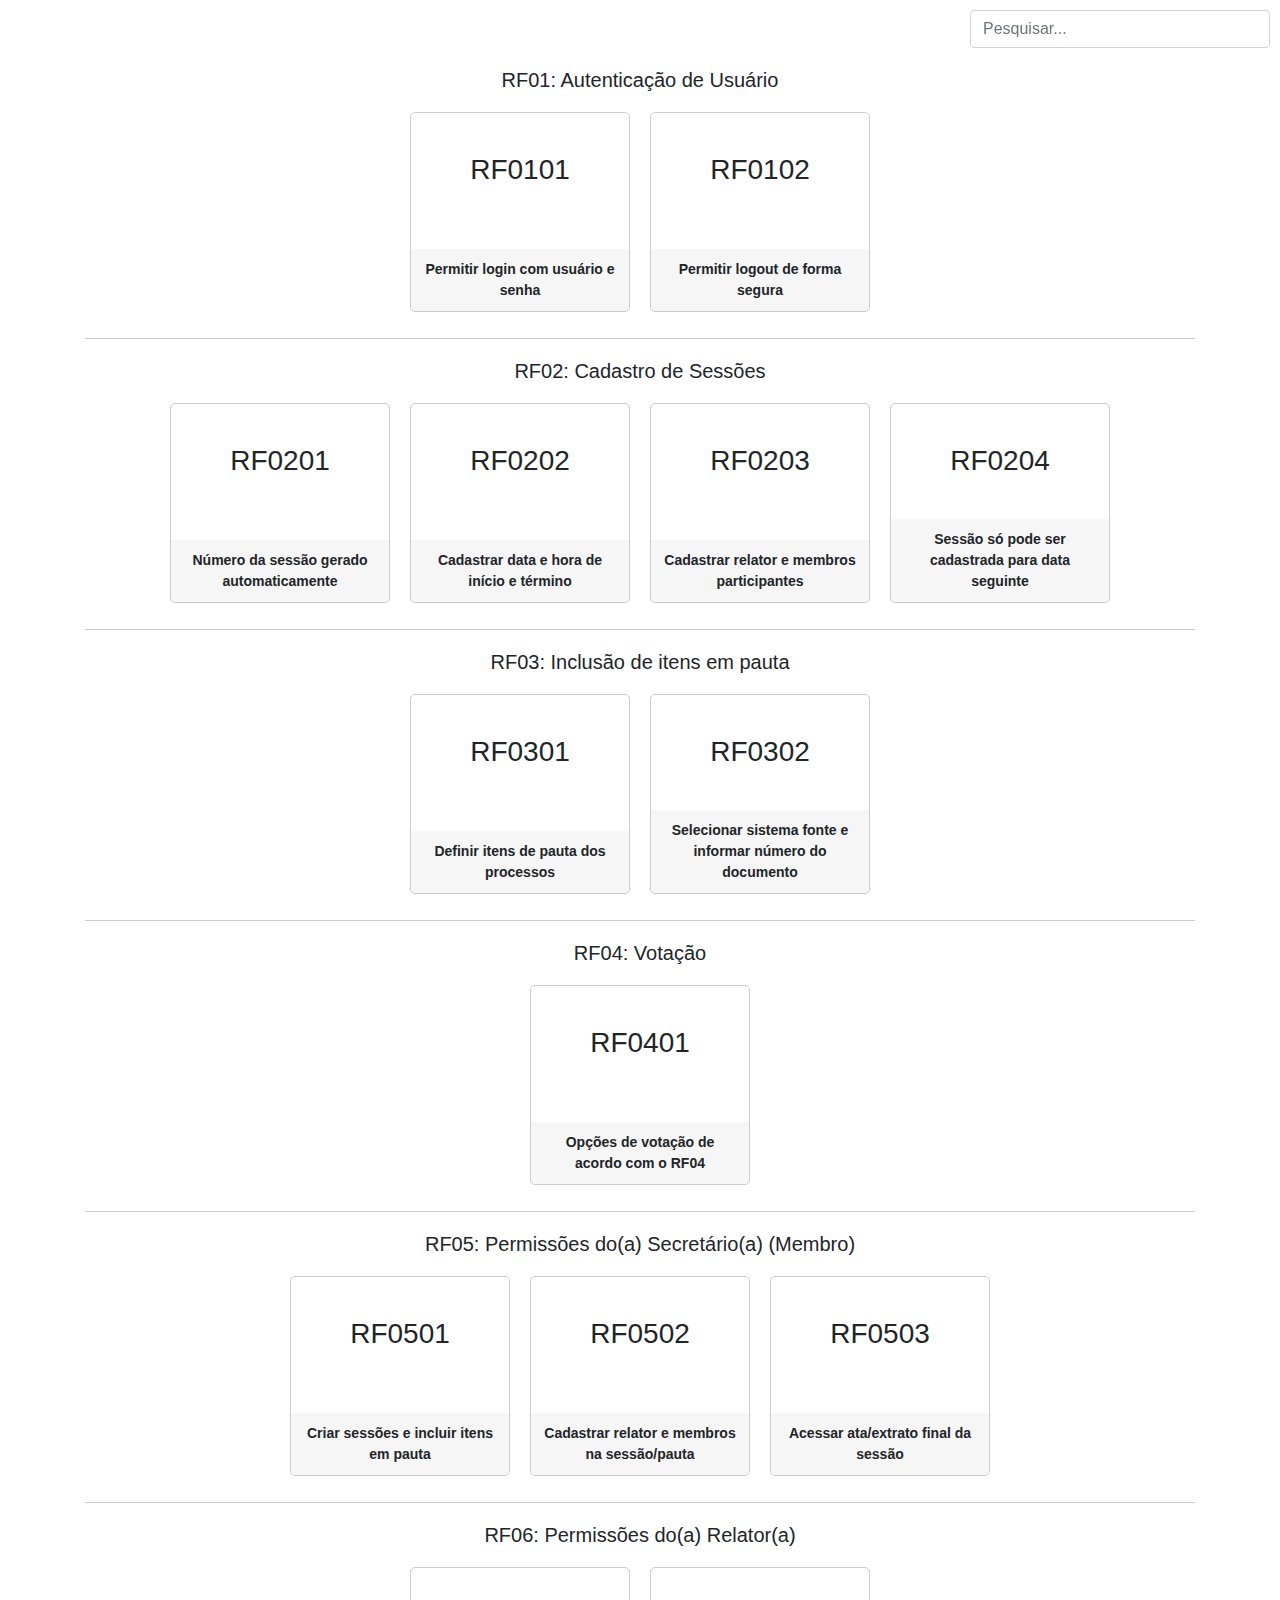
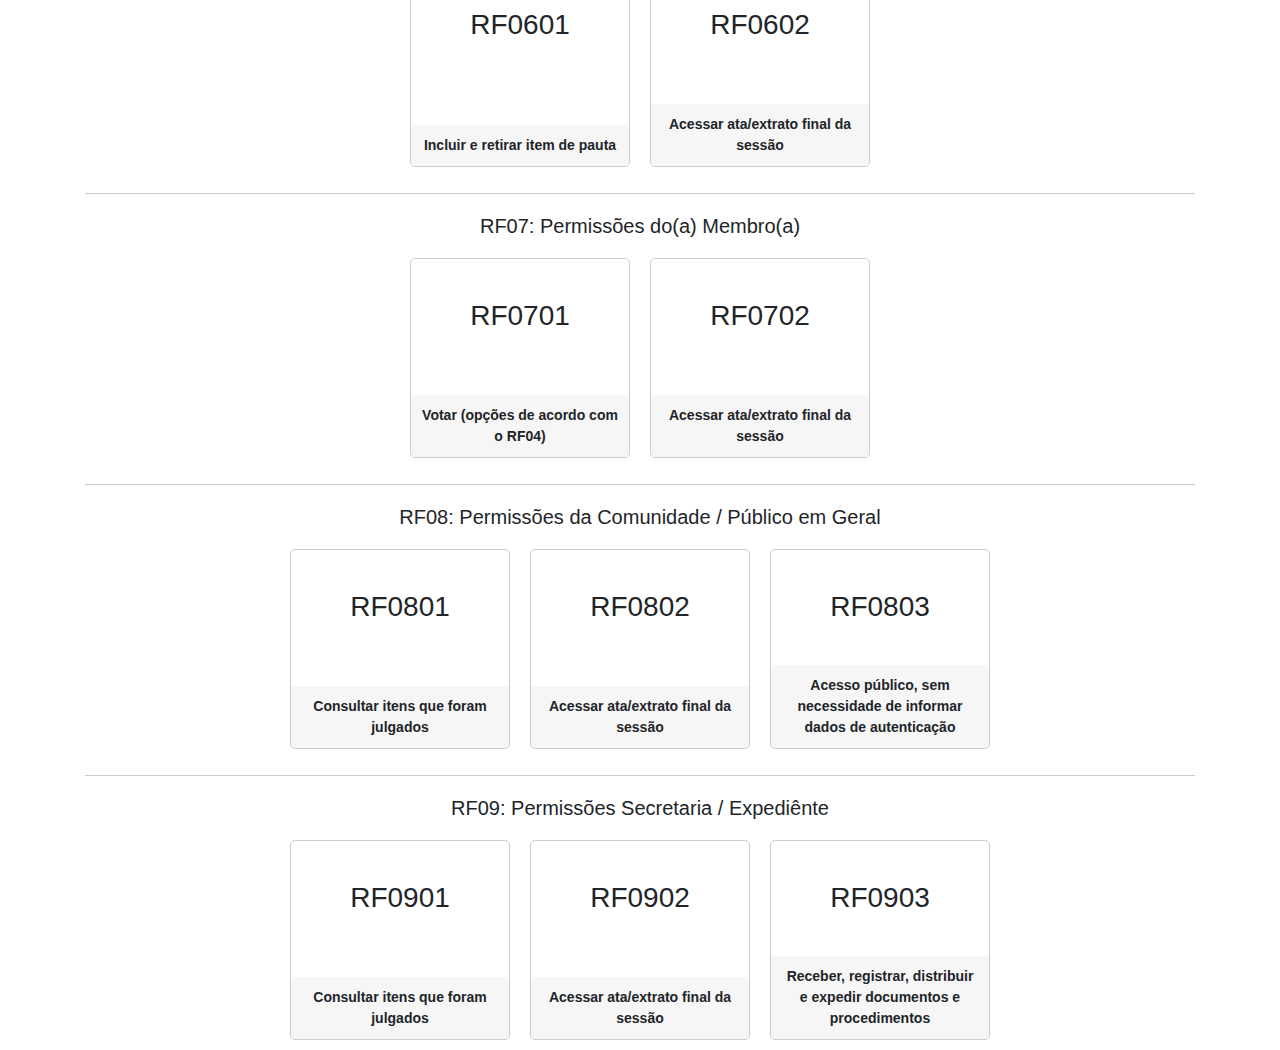
<file: outras/requisitos.html>
<!DOCTYPE html>
<html lang="pt-br">

<head>
    <meta charset="UTF-8">
    <meta name="viewport" content="width=device-width, initial-scale=1.0">
    <title>Requisitos Funcionais</title>
    <link href="https://maxcdn.bootstrapcdn.com/bootstrap/4.5.2/css/bootstrap.min.css" rel="stylesheet">
    <style>
        .card-container {
            display: flex;
            flex-wrap: wrap;
            justify-content: center;
            align-items: flex-start;
        }

        .card {
            width: 220px;
            height: 200px;
            margin: 10px;
            border-radius: 5px;
            border: 1px solid #ccc;
            text-align: center;
            cursor: pointer;
            transition: transform 0.2s;
            position: relative;
        }

        .card:hover {
            transform: scale(1.05);
        }

        .card-text {
            font-size: 14px;
            font-weight: bold;
            padding: 10px;
            background-color: #f6f6f6;
            border-bottom-left-radius: 5px;
            border-bottom-right-radius: 5px;
            position: absolute;
            width: 100%;
            bottom: 0;
        }

        .card h3 {
            margin-top: 40px;
        }

        .section-title {
            width: 100%;
            text-align: center;
            margin-top: 20px;
            margin-bottom: 10px;
        }

        hr {
            width: 100%;
            border-top: 1px solid #ccc;
        }

        .search-bar {
            position: fixed;
            top: 10px;
            right: 10px;
            width: 300px;
            z-index: 1000;
        }

        mark {
            background-color: yellow;
        }
    </style>
</head>

<body>
    <div class="search-bar">
        <input type="text" id="searchInput" class="form-control" placeholder="Pesquisar...">
    </div>

    <div class="container mt-5">
        <div class="row">
            <div class="col-12">
                <h5 class="section-title">RF01: Autenticação de Usuário</h5>
                <div class="card-container">
                    <!-- RF01 Cards -->
                    <div class="card" onclick="window.location.href='link-to-RF0101.html'">
                        <h3>RF0101</h3>
                        <div class="card-text">Permitir login com usuário e senha</div>
                    </div>
                    <div class="card" onclick="window.location.href='link-to-RF0102.html'">
                        <h3>RF0102</h3>
                        <div class="card-text">Permitir logout de forma segura</div>
                    </div>
                </div>

                <hr>

                <h5 class="section-title">RF02: Cadastro de Sessões</h5>
                <div class="card-container">
                    <!-- RF02 Cards -->
                    <div class="card" onclick="window.location.href='link-to-RF0201.html'">
                        <h3>RF0201</h3>
                        <div class="card-text">Número da sessão gerado automaticamente</div>
                    </div>
                    <div class="card" onclick="window.location.href='link-to-RF0202.html'">
                        <h3>RF0202</h3>
                        <div class="card-text">Cadastrar data e hora de início e término</div>
                    </div>
                    <div class="card" onclick="window.location.href='link-to-RF0203.html'">
                        <h3>RF0203</h3>
                        <div class="card-text">Cadastrar relator e membros participantes</div>
                    </div>
                    <div class="card" onclick="window.location.href='link-to-RF0204.html'">
                        <h3>RF0204</h3>
                        <div class="card-text">Sessão só pode ser cadastrada para data seguinte</div>
                    </div>
                </div>

                <hr>

                <h5 class="section-title">RF03: Inclusão de itens em pauta</h5>
                <div class="card-container">
                    <!-- RF03 Cards -->
                    <div class="card" onclick="window.location.href='link-to-RF0301.html'">
                        <h3>RF0301</h3>
                        <div class="card-text">Definir itens de pauta dos processos</div>
                    </div>
                    <div class="card" onclick="window.location.href='link-to-RF0302.html'">
                        <h3>RF0302</h3>
                        <div class="card-text">Selecionar sistema fonte e informar número do documento</div>
                    </div>
                </div>

                <hr>

                <h5 class="section-title">RF04: Votação</h5>
                <div class="card-container">
                    <!-- RF04 Cards -->
                    <div class="card" onclick="window.location.href='link-to-RF0401.html'">
                        <h3>RF0401</h3>
                        <div class="card-text">Opções de votação de acordo com o RF04</div>
                    </div>
                </div>

                <hr>

                <h5 class="section-title">RF05: Permissões do(a) Secretário(a) (Membro)</h5>
                <div class="card-container">
                    <!-- RF05 Cards -->
                    <div class="card" onclick="window.location.href='link-to-RF0501.html'">
                        <h3>RF0501</h3>
                        <div class="card-text">Criar sessões e incluir itens em pauta</div>
                    </div>
                    <div class="card" onclick="window.location.href='link-to-RF0502.html'">
                        <h3>RF0502</h3>
                        <div class="card-text">Cadastrar relator e membros na sessão/pauta</div>
                    </div>
                    <div class="card" onclick="window.location.href='link-to-RF0503.html'">
                        <h3>RF0503</h3>
                        <div class="card-text">Acessar ata/extrato final da sessão</div>
                    </div>
                </div>

                <hr>

                <h5 class="section-title">RF06: Permissões do(a) Relator(a)</h5>
                <div class="card-container">
                    <!-- RF06 Cards -->
                    <div class="card" onclick="window.location.href='link-to-RF0601.html'">
                        <h3>RF0601</h3>
                        <div class="card-text">Incluir e retirar item de pauta</div>
                    </div>
                    <div class="card" onclick="window.location.href='link-to-RF0602.html'">
                        <h3>RF0602</h3>
                        <div class="card-text">Acessar ata/extrato final da sessão</div>
                    </div>
                </div>

                <hr>

                <h5 class="section-title">RF07: Permissões do(a) Membro(a)</h5>
                <div class="card-container">
                    <!-- RF07 Cards -->
                    <div class="card" onclick="window.location.href='link-to-RF0701.html'">
                        <h3>RF0701</h3>
                        <div class="card-text">Votar (opções de acordo com o RF04)</div>
                    </div>
                    <div class="card" onclick="window.location.href='link-to-RF0702.html'">
                        <h3>RF0702</h3>
                        <div class="card-text">Acessar ata/extrato final da sessão</div>
                    </div>
                </div>

                <hr>

                <h5 class="section-title">RF08: Permissões da Comunidade / Público em Geral</h5>
                <div class="card-container">
                    <!-- RF08 Cards -->
                    <div class="card" onclick="window.location.href='link-to-RF0801.html'">
                        <h3>RF0801</h3>
                        <div class="card-text">Consultar itens que foram julgados</div>
                    </div>
                    <div class="card" onclick="window.location.href='link-to-RF0802.html'">
                        <h3>RF0802</h3>
                        <div class="card-text">Acessar ata/extrato final da sessão</div>
                    </div>
                    <div class="card" onclick="window.location.href='link-to-RF0803.html'">
                        <h3>RF0803</h3>
                        <div class="card-text">Acesso público, sem necessidade de informar dados de autenticação</div>
                    </div>
                </div>

                <hr>

                <h5 class="section-title">RF09: Permissões Secretaria / Expediênte</h5>
                <div class="card-container">
                    <!-- RF09 Cards -->
                    <div class="card" onclick="window.location.href='link-to-RF0901.html'">
                        <h3>RF0901</h3>
                        <div class="card-text">Consultar itens que foram julgados</div>
                    </div>
                    <div class="card" onclick="window.location.href='link-to-RF0902.html'">
                        <h3>RF0902</h3>
                        <div class="card-text">Acessar ata/extrato final da sessão</div>
                    </div>
                    <div class="card" onclick="window.location.href='link-to-RF0903.html'">
                        <h3>RF0903</h3>
                        <div class="card-text">Receber, registrar, distribuir e expedir documentos e procedimentos</div>
                    </div>
                </div>
            </div>
        </div>
    </div>

    <script src="https://ajax.googleapis.com/ajax/libs/jquery/3.5.1/jquery.min.js"></script>
    <script src="https://cdnjs.cloudflare.com/ajax/libs/popper.js/1.16.0/umd/popper.min.js"></script>
    <script src="https://maxcdn.bootstrapcdn.com/bootstrap/4.5.2/js/bootstrap.min.js"></script>
    
    <script>
        document.getElementById('searchInput').addEventListener('input', function() {
            var filter = this.value.trim().toLowerCase();
            var cards = document.getElementsByClassName('card');
            Array.prototype.forEach.call(cards, function(card) {
                var text = card.textContent || card.innerText;
                if (filter === "") {
                    card.style.display = "";
                    card.innerHTML = card.innerHTML.replace(/<\/?mark[^>]*>/g, ''); // Remove existing <mark> tags
                } else if (similarMatch(text, filter)) {
                    card.style.display = "";
                    highlight(card, filter);
                } else {
                    card.style.display = "none";
                }
            });
        });
    
        function highlight(card, filter) {
            var innerHTML = card.innerHTML;
            var regex = new RegExp(filter, 'gi');
            innerHTML = innerHTML.replace(/<\/?mark[^>]*>/g, ''); // Remove existing <mark> tags
            innerHTML = innerHTML.replace(regex, function(match) {
                return '<mark>' + match + '</mark>';
            });
            card.innerHTML = innerHTML;
        }
    
        function similarMatch(text, filter) {
            var stemmedText = text.toLowerCase().replace(/(ões|ão|ar|er|ir|s|es|ás|em|ens|is|e|r|d|m|c)$/gi, '');
            var stemmedFilter = filter.toLowerCase().replace(/(ões|ão|ar|er|ir|s|es|ás|em|ens|is|e|r|d|m|c)$/gi, '');
            return stemmedText.includes(stemmedFilter);
        }
    </script>
    
    
    
    
</body>

</html>
</file>
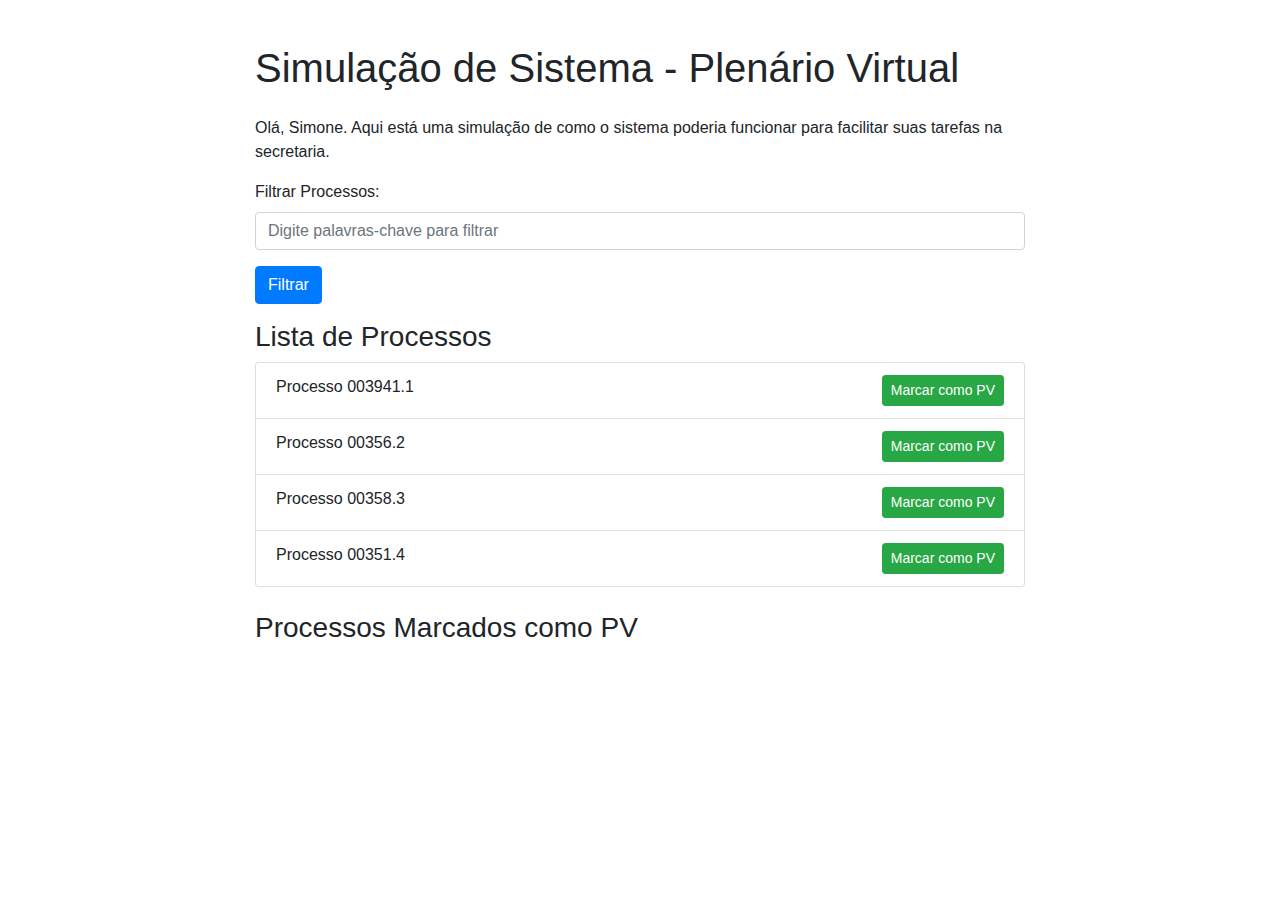
<file: outras/telamarcarpv.html>
<!DOCTYPE html>
<html lang="pt-BR">
<head>
    <meta charset="UTF-8">
    <meta name="viewport" content="width=device-width, initial-scale=1.0">
    <title>Simulação de Sistema - Plenário Virtual</title>
    <link href="https://maxcdn.bootstrapcdn.com/bootstrap/4.5.2/css/bootstrap.min.css" rel="stylesheet">
    <style>
        body {
            padding: 20px;
        }
        .container {
            max-width: 800px;
        }
    </style>
</head>
<body>
    <div class="container">
        <h1 class="my-4">Simulação de Sistema - Plenário Virtual</h1>
        <p>Olá, Simone. Aqui está uma simulação de como o sistema poderia funcionar para facilitar suas tarefas na secretaria.</p>
        
        <div class="form-group">
            <label for="filter">Filtrar Processos:</label>
            <input type="text" class="form-control" id="filter" placeholder="Digite palavras-chave para filtrar">
        </div>
        
        <button class="btn btn-primary mb-3" onclick="filtrarProcessos()">Filtrar</button>
        
        <h3>Lista de Processos</h3>
        <ul class="list-group" id="processList">
            <li class="list-group-item">
                Processo 003941.1 <button class="btn btn-sm btn-success float-right" onclick="marcarPV(this)">Marcar como PV</button>
            </li>
            <li class="list-group-item">
                Processo 00356.2 <button class="btn btn-sm btn-success float-right" onclick="marcarPV(this)">Marcar como PV</button>
            </li>
            <li class="list-group-item">
                Processo 00358.3 <button class="btn btn-sm btn-success float-right" onclick="marcarPV(this)">Marcar como PV</button>
            </li>
            <li class="list-group-item">
                Processo 00351.4 <button class="btn btn-sm btn-success float-right" onclick="marcarPV(this)">Marcar como PV</button>
            </li>
        </ul>
        
        <h3 class="mt-4">Processos Marcados como PV</h3>
        <ul class="list-group" id="pvList">
            <!-- Processos marcados como PV serão adicionados aqui -->
        </ul>
    </div>

    <script>
        function filtrarProcessos() {
            const filter = document.getElementById('filter').value.toLowerCase();
            const processList = document.getElementById('processList');
            const items = processList.getElementsByTagName('li');
            
            for (let i = 0; i < items.length; i++) {
                let item = items[i];
                if (item.innerHTML.toLowerCase().indexOf(filter) > -1) {
                    item.style.display = "";
                } else {
                    item.style.display = "none";
                }
            }
        }

        function marcarPV(button) {
            const processItem = button.parentNode;
            const pvList = document.getElementById('pvList');
            
            button.remove();
            processItem.classList.remove('list-group-item');
            processItem.classList.add('list-group-item-success');
            pvList.appendChild(processItem);
        }
    </script>
    
    <script src="https://code.jquery.com/jquery-3.5.1.slim.min.js"></script>
    <script src="https://cdn.jsdelivr.net/npm/@popperjs/core@2.5.4/dist/umd/popper.min.js"></script>
    <script src="https://maxcdn.bootstrapcdn.com/bootstrap/4.5.2/js/bootstrap.min.js"></script>
</body>
</html>
</file>
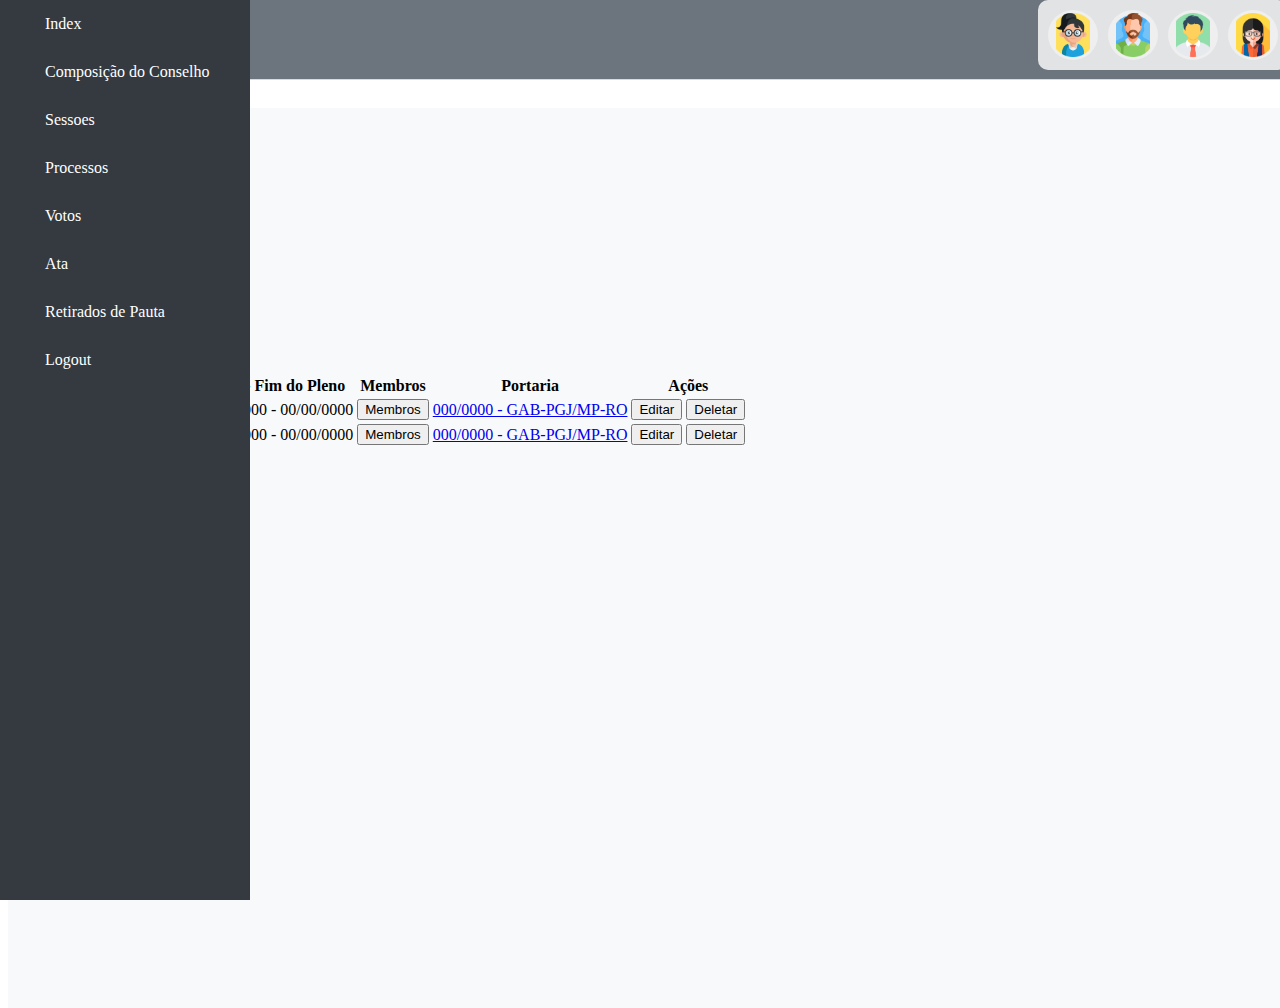
<file: paginas/atas.html>
<!DOCTYPE html>
<html lang="en">
<head>
    <meta charset="UTF-8">
    <meta http-equiv="X-UA-Compatible" content="IE=edge">
    <meta name="viewport" content="width=device-width, initial-scale=1.0">
    <title>Composição dos membros</title>
    <!-- Link para Lineicons para ícones -->
    <link href="https://cdn.lineicons.com/4.0/lineicons.css" rel="stylesheet" />
    <!-- Link para Bootstrap CSS -->
    <link href="https://cdn.jsdelivr.net/npm/bootstrap@5.3.0-alpha3/dist/css/bootstrap.min.css" rel="stylesheet"
        integrity="sha384-KK94CHFLLe+nY2dmCWGMq91rCGa5gtU4mk92HdvYe+M/SXH301p5ILy+dN9+nJOZ" crossorigin="anonymous">
    <!-- Link para CSS personalizado -->
    <link rel="stylesheet" href="/css/style.css">
</head>
<body>
    <div class="wrapper">


    
        <div id="cabecalho"></div>

        <!-- Placeholder para o menu dinâmico -->
        <div id="menu"></div>

        
        <main class="main p-3">
            <div id="content">
                <div class="main-content">
                    <div class="d-flex justify-content-between flex-wrap flex-md-nowrap align-items-center pt-3 pb-2 mb-3 border-bottom">
                        <h1 class="h2">Ata</h1>
                        <div class="btn-toolbar mb-2 mb-md-0">
                            <button type="button" class="btn btn-sm btn-outline-secondary">
                                Novo
                            </button>
                        </div>
                    </div>
                
                    <h2>Lista de atas</h2>
                    <div class="table-responsive">
                        <table class="table table-bordered table-hover table-sm">
                            <thead>
                                <tr class="table-header">
                                    <th>Exercício</th>
                                    <th>Início - Fim do Pleno</th>
                                    <th>Membros</th>
                                    <th>Portaria</th>
                                    <th>Ações</th>
                                </tr>
                            </thead>
                            <tbody>
                                <tr class="table-content">
                                    <td>00/00/0000 - 00/00/0000</td>
                                    <td>00/00/0000 - 00/00/0000</td>
                                    <td><button class="btn btn-primary btn-sm">Membros</button></td>
                                    <td><a href="#" class="btn btn-link">000/0000 - GAB-PGJ/MP-RO</a></td>
                                    <td>
                                        <button class="btn btn-sm btn-warning">Editar</button>
                                        <button class="btn btn-sm btn-danger">Deletar</button>
                                    </td>
                                </tr>
                                <tr class="table-content">
                                    <td>00/00/0000 - 00/00/0000</td>
                                    <td>00/00/0000 - 00/00/0000</td>

                                    <td>
                                        <button class="btn btn-primary btn-sm">Membros</button>
                                    </td>
                                    <td><a href="#" class="btn btn-link">000/0000 - GAB-PGJ/MP-RO</a></td>
                                    <td>
                                        <button class="btn btn-sm btn-warning">Editar</button>
                                        <button class="btn btn-sm btn-danger">Deletar</button>
                                    </td>
                                </tr>
                            </tbody>
                        </table>
                    </div>
                    <nav aria-label="Page navigation example">
                        <ul class="pagination">
                            <li class="page-item"><a class="page-link" href="#">Primeiro</a></li>
                            <li class="page-item"><a class="page-link" href="#">Anterior</a></li>
                            <li class="page-item"><a class="page-link" href="#">1</a></li>
                            <li class="page-item"><a class="page-link" href="#">Próximo</a></li>
                            <li class="page-item"><a class="page-link" href="#">Último</a></li>
                        </ul>
                    </nav>
                </div>
            </div>
        </main>
    </div>
    <!-- Link para o bundle JS do Bootstrap -->
    <script src="https://cdn.jsdelivr.net/npm/bootstrap@5.3.0-alpha3/dist/js/bootstrap.bundle.min.js"
        integrity="sha384-ENjdO4Dr2bkBIFxQpeoTz1HIcje39Wm4jDKdf19U8gI4ddQ3GYNS7NTKfAdVQSZe" crossorigin="anonymous"></script>
    <!-- Link para o script personalizado para carregar o menu -->
    <script src="/script/script.js"></script>
</body>
</html>
</file>
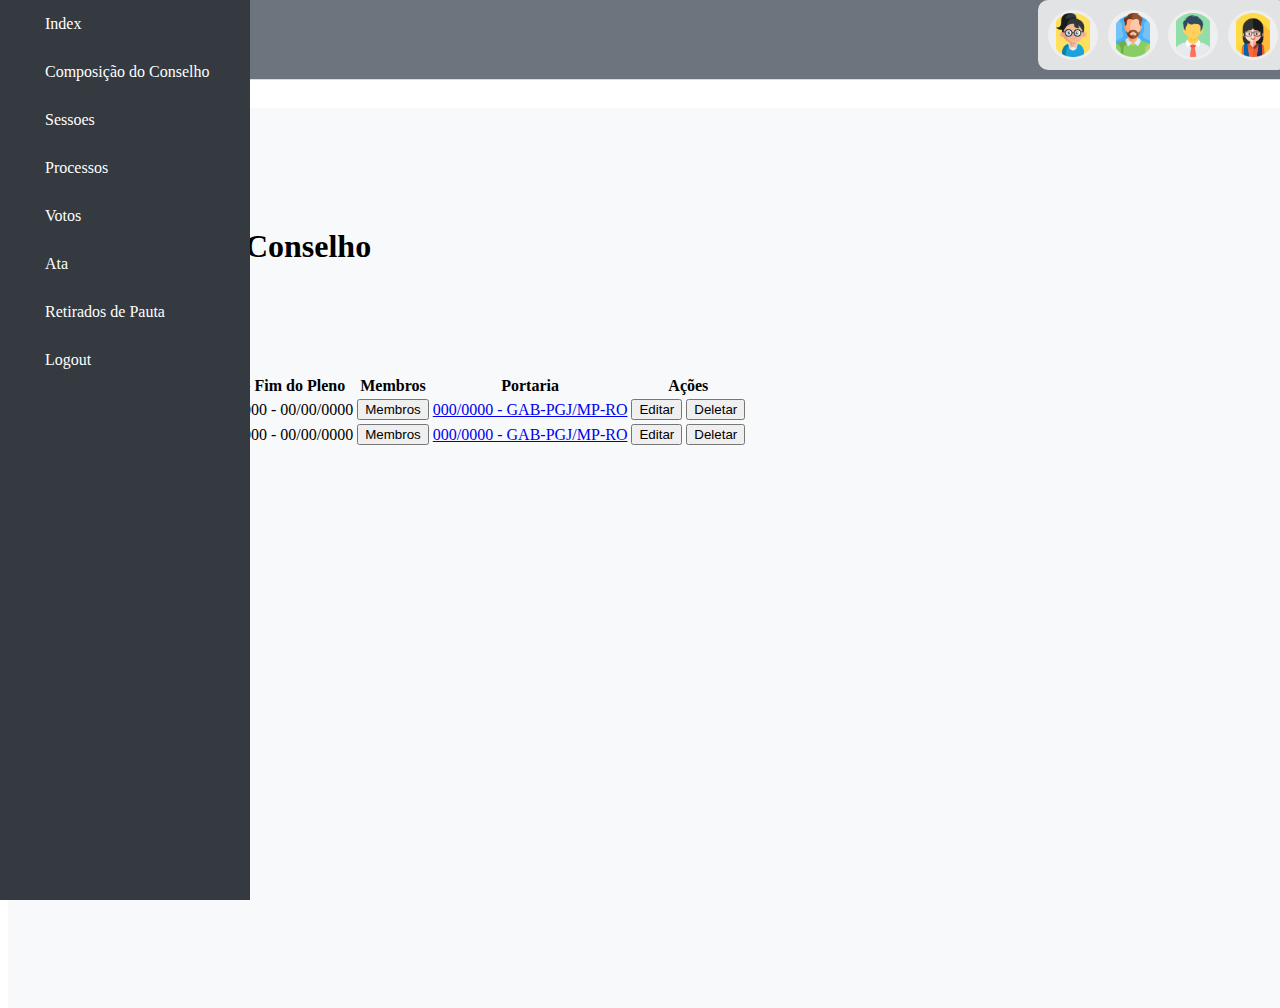
<file: paginas/composicao.html>
<!DOCTYPE html>
<html lang="en">
<head>
    <meta charset="UTF-8">
    <meta http-equiv="X-UA-Compatible" content="IE=edge">
    <meta name="viewport" content="width=device-width, initial-scale=1.0">
    <title>Composição dos membros</title>
    <!-- Link para Lineicons para ícones -->
    <link href="https://cdn.lineicons.com/4.0/lineicons.css" rel="stylesheet" />
    <!-- Link para Bootstrap CSS -->
    <link href="https://cdn.jsdelivr.net/npm/bootstrap@5.3.0-alpha3/dist/css/bootstrap.min.css" rel="stylesheet"
        integrity="sha384-KK94CHFLLe+nY2dmCWGMq91rCGa5gtU4mk92HdvYe+M/SXH301p5ILy+dN9+nJOZ" crossorigin="anonymous">
    <!-- Link para CSS personalizado -->
    <link rel="stylesheet" href="/css/style.css">
</head>
<body>
    <div class="wrapper">
        <div id="cabecalho"></div>
        <!-- Div do Menu -->
        <div id="menu"></div>
        <!-- Fim da Div do Menu -->
        <main class="main p-3">
            <div id="content">
                <div class="main-content">
                    <div class="d-flex justify-content-between flex-wrap flex-md-nowrap align-items-center pt-3 pb-2 mb-3 border-bottom">
                        <h1 class="h2">Composição do Conselho</h1>
                        <div class="btn-toolbar mb-2 mb-md-0">
                            <button type="button" class="btn btn-sm btn-outline-secondary">
                                Novo
                            </button>
                        </div>
                    </div>
                
                    <h2>Lista de Cadastro</h2>
                    <div class="table-responsive">
                        <table class="table table-bordered table-hover table-sm">
                            <thead>
                                <tr class="table-header">
                                    <th>Exercício</th>
                                    <th>Início - Fim do Pleno</th>
                                    <th>Membros</th>
                                    <th>Portaria</th>
                                    <th>Ações</th>
                                </tr>
                            </thead>
                            <tbody>
                                <tr class="table-content">
                                    <td>00/00/0000 - 00/00/0000</td>
                                    <td>00/00/0000 - 00/00/0000</td>
                                    <td>
                                        <button class="btn btn-primary btn-sm">Membros</button>
                                    </td>
                                    <td>
                                        <a href="#" class="btn btn-link">000/0000 - GAB-PGJ/MP-RO</a>
                                    </td>
                                    <td>
                                        <button class="btn btn-sm btn-warning">Editar</button>
                                        <button class="btn btn-sm btn-danger">Deletar</button>
                                    </td>
                                </tr>
                                <tr class="table-content">
                                    <td>00/00/0000 - 00/00/0000</td>
                                    <td>00/00/0000 - 00/00/0000</td>
                                    <td><button class="btn btn-primary btn-sm">Membros</button></td>
                                    <td><a href="#" class="btn btn-link">000/0000 - GAB-PGJ/MP-RO</a></td>
                                    <td>
                                        <button class="btn btn-sm btn-warning">Editar</button>
                                        <button class="btn btn-sm btn-danger">Deletar</button>
                                    </td>
                                </tr>
                            </tbody>
                        </table>
                    </div>
                    <nav aria-label="Page navigation example">
                        <ul class="pagination">
                            <li class="page-item"><a class="page-link" href="#">Primeiro</a></li>
                            <li class="page-item"><a class="page-link" href="#">Anterior</a></li>
                            <li class="page-item"><a class="page-link" href="#">1</a></li>
                            <li class="page-item"><a class="page-link" href="#">Próximo</a></li>
                            <li class="page-item"><a class="page-link" href="#">Último</a></li>
                        </ul>
                    </nav>
                </div>
            </div>
        </main>
    </div>

    <!--POP UP com informações-->
    <div id="listaMembros"></div>

    <!-- Link para o bundle JS do Bootstrap -->
    <script src="https://cdn.jsdelivr.net/npm/bootstrap@5.3.0-alpha3/dist/js/bootstrap.bundle.min.js"
        integrity="sha384-ENjdO4Dr2bkBIFxQpeoTz1HIcje39Wm4jDKdf19U8gI4ddQ3GYNS7NTKfAdVQSZe" crossorigin="anonymous"></script>
    <!-- Link para o script personalizado para carregar o menu -->
    <script src="/script/script.js"></script>
</body>
</html>
</file>
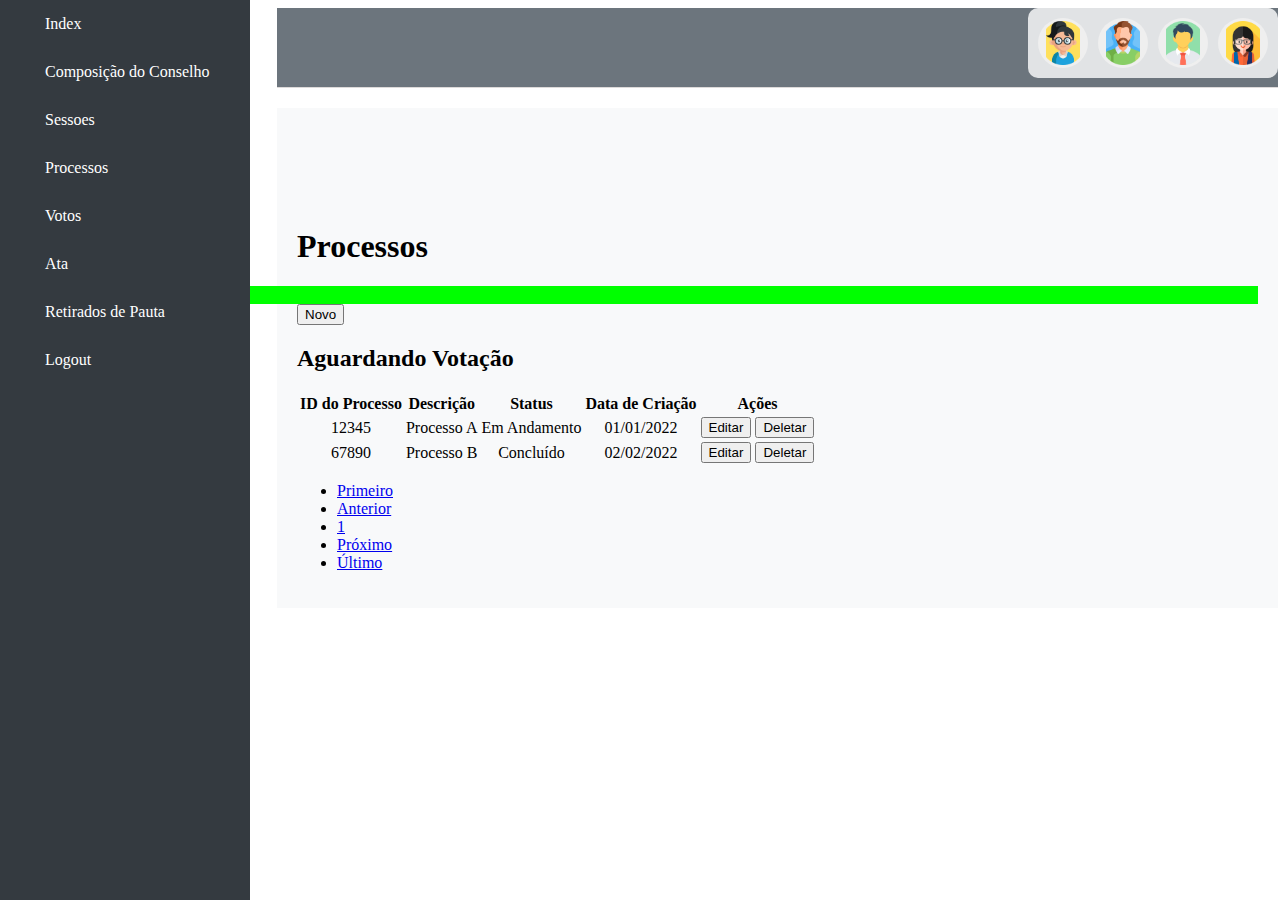
<file: paginas/processos-aguardando-votacao.html>
<!DOCTYPE html>
<html lang="en">

<head>
    <meta charset="UTF-8">
    <meta http-equiv="X-UA-Compatible" content="IE=edge">
    <meta name="viewport" content="width=device-width, initial-scale=1.0">
    <title>Processos</title>
    <!-- Link para Lineicons para ícones -->
    <link href="https://cdn.lineicons.com/4.0/lineicons.css" rel="stylesheet" />
    <!-- Link para Bootstrap CSS -->
    <link href="https://cdn.jsdelivr.net/npm/bootstrap@5.3.0-alpha3/dist/css/bootstrap.min.css" rel="stylesheet"
        integrity="sha384-KK94CHFLLe+nY2dmCWGMq91rCGa5gtU4mk92HdvYe+M/SXH301p5ILy+dN9+nJOZ" crossorigin="anonymous">
    <!-- Link para CSS personalizado -->
    <link rel="stylesheet" href="/css/style.css">
</head>

<body>
    <div class="wrapper">

        <div id="menu"></div>

        <div id="container" class="margins-container">


        <div id="cabecalho"></div>
        <!-- Placeholder para o menu dinâmico -->
        
        <main class="main p-3">
            <div id="content">
                <div class="main-content">
                    <div class="d-flex justify-content-between flex-wrap flex-md-nowrap align-items-center pt-3 pb-2 mb-3 border-bottom">
                        <h1 class="h2">Processos</h1>

                        <div class="voltar"> <a href="../index.html">Voltar</a></div>
                        <div class="btn-toolbar mb-2 mb-md-0">
                            <button type="button" class="btn btn-sm btn-outline-secondary">
                                Novo
                            </button>
                        </div>
                    </div>
                
                    <h2>Aguardando Votação</h2>
                    <div class="table-responsive">
                        <table class="table table-bordered table-hover table-sm">
                            <thead>
                                <tr class="table-header">
                                    <th>ID do Processo</th>
                                    <th>Descrição</th>
                                    <th>Status</th>
                                    <th>Data de Criação</th>
                                    <th>Ações</th>
                                </tr>
                            </thead>
                            <tbody>
                                <tr class="table-content">
                                    <td>12345</td>
                                    <td>Processo A</td>
                                    <td>Em Andamento</td>
                                    <td>01/01/2022</td>
                                    <td>
                                        <button class="btn btn-sm btn-warning">Editar</button>
                                        <button class="btn btn-sm btn-danger">Deletar</button>
                                    </td>
                                </tr>
                                <tr class="table-content">
                                    <td>67890</td>
                                    <td>Processo B</td>
                                    <td>Concluído</td>
                                    <td>02/02/2022</td>
                                    <td>
                                        <button class="btn btn-sm btn-warning">Editar</button>
                                        <button class="btn btn-sm btn-danger">Deletar</button>
                                    </td>
                                </tr>
                            </tbody>
                        </table>
                    </div>
                    <nav aria-label="Page navigation example">
                        <ul class="pagination">
                            <li class="page-item"><a class="page-link" href="#">Primeiro</a></li>
                            <li class="page-item"><a class="page-link" href="#">Anterior</a></li>
                            <li class="page-item"><a class="page-link" href="#">1</a></li>
                            <li class="page-item"><a class="page-link" href="#">Próximo</a></li>
                            <li class="page-item"><a class="page-link" href="#">Último</a></li>
                        </ul>
                    </nav>
                </div>
            </div>
        </main>
    </div>
    </div>
    <!-- Link para o bundle JS do Bootstrap -->
    <script src="https://cdn.jsdelivr.net/npm/bootstrap@5.3.0-alpha3/dist/js/bootstrap.bundle.min.js"
        integrity="sha384-ENjdO4Dr2bkBIFxQpeoTz1HIcje39Wm4jDKdf19U8gI4ddQ3GYNS7NTKfAdVQSZe" crossorigin="anonymous"></script>
    <!-- Link para o script personalizado para carregar o menu -->
    <script src="/script/script.js"></script>
</body>

</html>
</file>
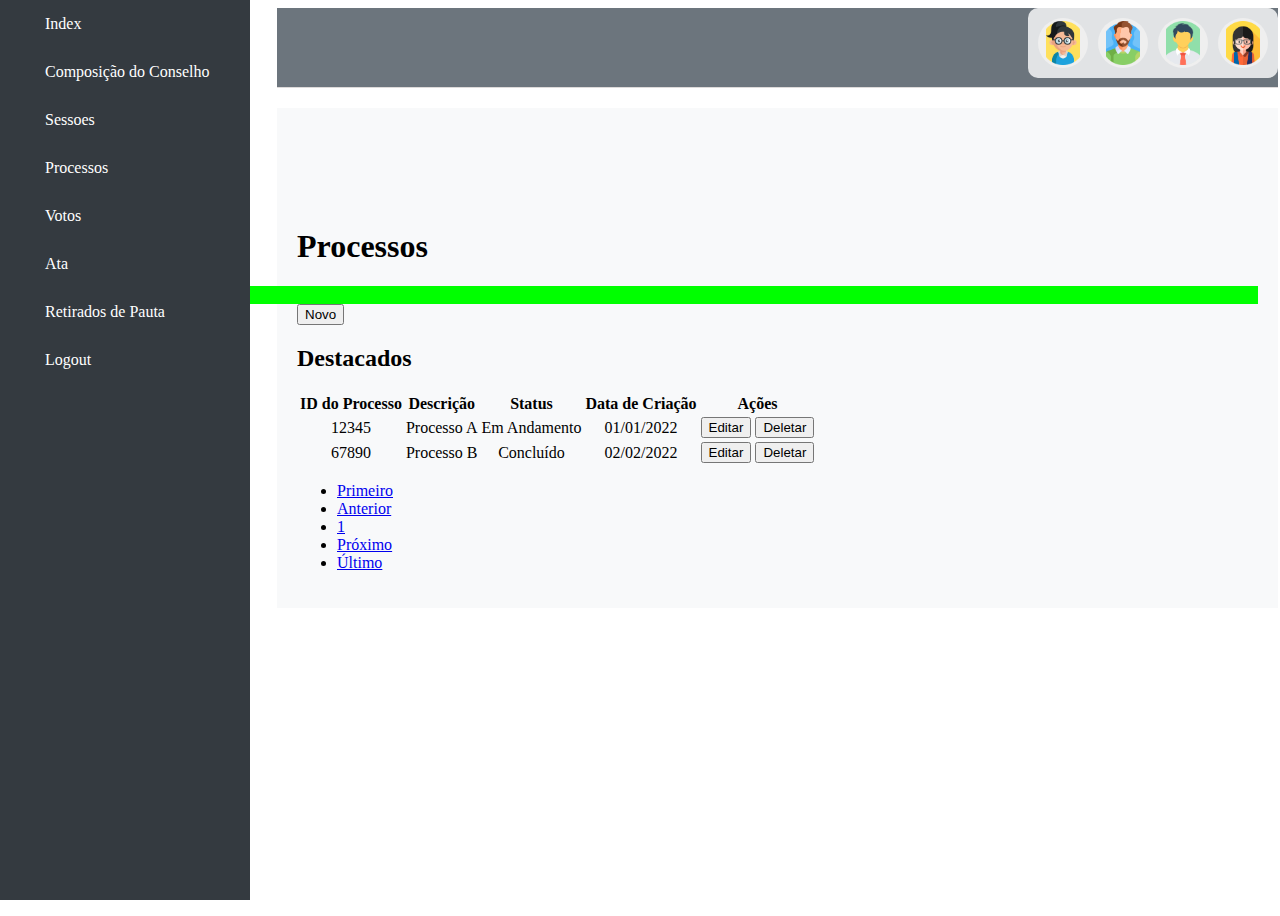
<file: paginas/processos-destacados.html>
<!DOCTYPE html>
<html lang="en">

<head>
    <meta charset="UTF-8">
    <meta http-equiv="X-UA-Compatible" content="IE=edge">
    <meta name="viewport" content="width=device-width, initial-scale=1.0">
    <title>Processos</title>
    <!-- Link para Lineicons para ícones -->
    <link href="https://cdn.lineicons.com/4.0/lineicons.css" rel="stylesheet" />
    <!-- Link para Bootstrap CSS -->
    <link href="https://cdn.jsdelivr.net/npm/bootstrap@5.3.0-alpha3/dist/css/bootstrap.min.css" rel="stylesheet"
        integrity="sha384-KK94CHFLLe+nY2dmCWGMq91rCGa5gtU4mk92HdvYe+M/SXH301p5ILy+dN9+nJOZ" crossorigin="anonymous">
    <!-- Link para CSS personalizado -->
    <link rel="stylesheet" href="/css/style.css">
</head>

<body>
    <div class="wrapper">
        
        <!-- Placeholder para o menu dinâmico -->
        <div id="menu"></div>

        <div id="container" class="margins-container">
            <div id="cabecalho"></div>

        <main class="main p-3">
            <div id="content">
                <div class="main-content">
                    <div class="d-flex justify-content-between flex-wrap flex-md-nowrap align-items-center pt-3 pb-2 mb-3 border-bottom">
                        <h1 class="h2">Processos</h1>

                        <div class="voltar"> <a href="../index.html">Voltar</a></div>
                        
                        <div class="btn-toolbar mb-2 mb-md-0">
                            <button type="button" class="btn btn-sm btn-outline-secondary">
                                Novo
                            </button>
                        </div>
                    </div>
                
                    <h2>Destacados</h2>
                    <div class="table-responsive">
                        <table class="table table-bordered table-hover table-sm">
                            <thead>
                                <tr class="table-header">
                                    <th>ID do Processo</th>
                                    <th>Descrição</th>
                                    <th>Status</th>
                                    <th>Data de Criação</th>
                                    <th>Ações</th>
                                </tr>
                            </thead>
                            <tbody>
                                <tr class="table-content">
                                    <td>12345</td>
                                    <td>Processo A</td>
                                    <td>Em Andamento</td>
                                    <td>01/01/2022</td>
                                    <td>
                                        <button class="btn btn-sm btn-warning">Editar</button>
                                        <button class="btn btn-sm btn-danger">Deletar</button>
                                    </td>
                                </tr>
                                <tr class="table-content">
                                    <td>67890</td>
                                    <td>Processo B</td>
                                    <td>Concluído</td>
                                    <td>02/02/2022</td>
                                    <td>
                                        <button class="btn btn-sm btn-warning">Editar</button>
                                        <button class="btn btn-sm btn-danger">Deletar</button>
                                    </td>
                                </tr>
                            </tbody>
                        </table>
                    </div>
                    <nav aria-label="Page navigation example">
                        <ul class="pagination">
                            <li class="page-item"><a class="page-link" href="#">Primeiro</a></li>
                            <li class="page-item"><a class="page-link" href="#">Anterior</a></li>
                            <li class="page-item"><a class="page-link" href="#">1</a></li>
                            <li class="page-item"><a class="page-link" href="#">Próximo</a></li>
                            <li class="page-item"><a class="page-link" href="#">Último</a></li>
                        </ul>
                    </nav>
                </div>
            </div>
            
        </main>
        </div>
    </div>
    <!-- Link para o bundle JS do Bootstrap -->
    <script src="https://cdn.jsdelivr.net/npm/bootstrap@5.3.0-alpha3/dist/js/bootstrap.bundle.min.js"
        integrity="sha384-ENjdO4Dr2bkBIFxQpeoTz1HIcje39Wm4jDKdf19U8gI4ddQ3GYNS7NTKfAdVQSZe" crossorigin="anonymous"></script>
    <!-- Link para o script personalizado para carregar o menu -->
    <script src="/script/script.js"></script>
</body>

</html>
</file>
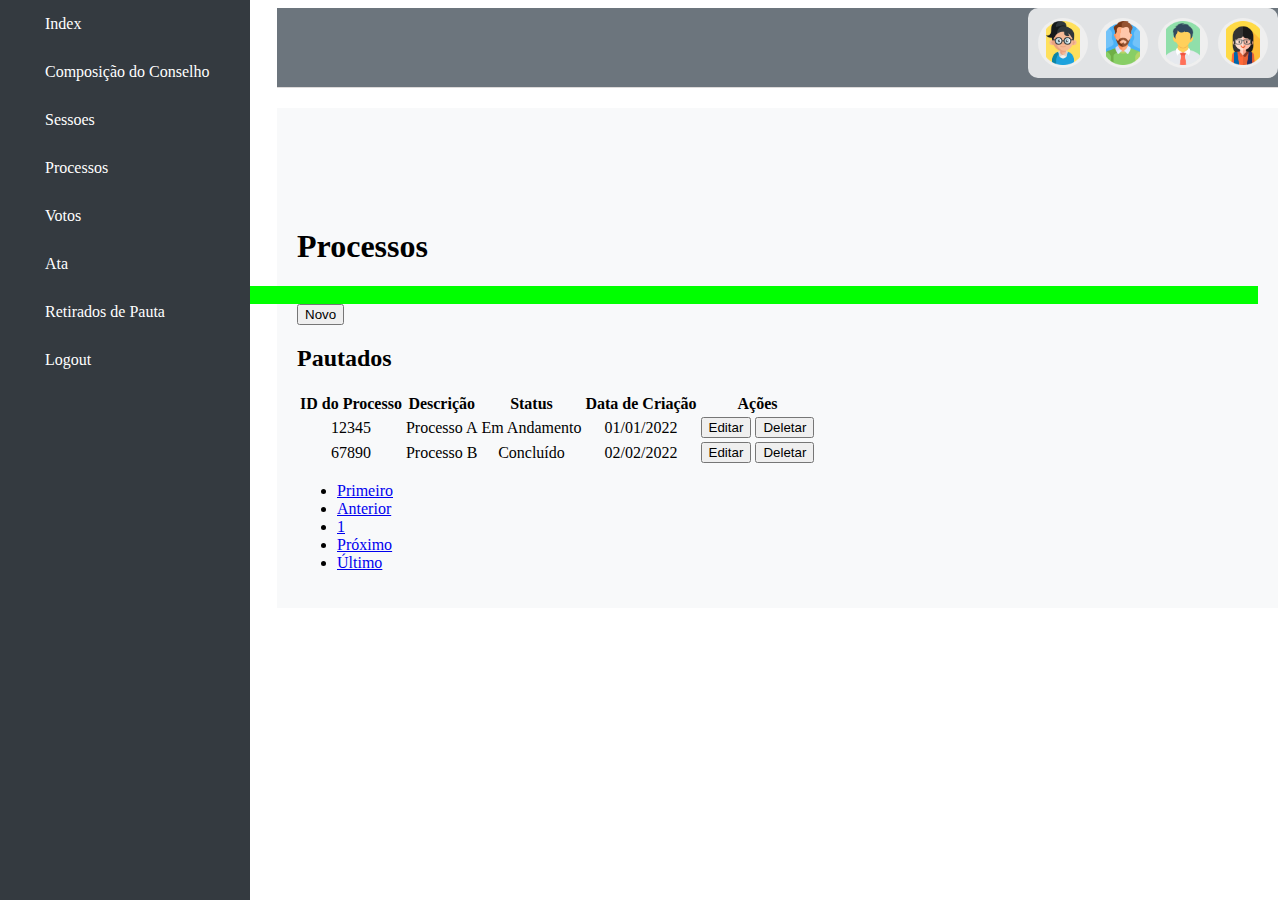
<file: paginas/processos-pautados.html>
<!DOCTYPE html>
<html lang="en">

<head>
    <meta charset="UTF-8">
    <meta http-equiv="X-UA-Compatible" content="IE=edge">
    <meta name="viewport" content="width=device-width, initial-scale=1.0">
    <title>Processos</title>
    <!-- Link para Lineicons para ícones -->
    <link href="https://cdn.lineicons.com/4.0/lineicons.css" rel="stylesheet" />
    <!-- Link para Bootstrap CSS -->
    <link href="https://cdn.jsdelivr.net/npm/bootstrap@5.3.0-alpha3/dist/css/bootstrap.min.css" rel="stylesheet"
        integrity="sha384-KK94CHFLLe+nY2dmCWGMq91rCGa5gtU4mk92HdvYe+M/SXH301p5ILy+dN9+nJOZ" crossorigin="anonymous">
    <!-- Link para CSS personalizado -->
    <link rel="stylesheet" href="/css/style.css">
</head>

<body>
    <div class="wrapper">

        <div id="menu"></div>

        <div id="container" class="margins-container">

            <div id="cabecalho"></div>
            <!-- Placeholder para o menu dinâmico -->
            
            <main class="main p-3">
                <div id="content">
                    <div class="main-content">
                        <div class="d-flex justify-content-between flex-wrap flex-md-nowrap align-items-center pt-3 pb-2 mb-3 border-bottom">
                            <h1 class="h2">Processos</h1>

                            <div class="voltar"> <a href="../index.html">Voltar</a></div>

                            <div class="btn-toolbar mb-2 mb-md-0">
                                <button type="button" class="btn btn-sm btn-outline-secondary">
                                    Novo
                                </button>
                            </div>
                        </div>
                    
                        <h2> Pautados</h2>
                        <div class="table-responsive">
                            <table class="table table-bordered table-hover table-sm">
                                <thead>
                                    <tr class="table-header">
                                        <th>ID do Processo</th>
                                        <th>Descrição</th>
                                        <th>Status</th>
                                        <th>Data de Criação</th>
                                        <th>Ações</th>
                                    </tr>
                                </thead>
                                <tbody>
                                    <tr class="table-content">
                                        <td>12345</td>
                                        <td>Processo A</td>
                                        <td>Em Andamento</td>
                                        <td>01/01/2022</td>
                                        <td>
                                            <button class="btn btn-sm btn-warning">Editar</button>
                                            <button class="btn btn-sm btn-danger">Deletar</button>
                                        </td>
                                    </tr>
                                    <tr class="table-content">
                                        <td>67890</td>
                                        <td>Processo B</td>
                                        <td>Concluído</td>
                                        <td>02/02/2022</td>
                                        <td>
                                            <button class="btn btn-sm btn-warning">Editar</button>
                                            <button class="btn btn-sm btn-danger">Deletar</button>
                                        </td>
                                    </tr>
                                </tbody>
                            </table>
                        </div>
                        <nav aria-label="Page navigation example">
                            <ul class="pagination">
                                <li class="page-item"><a class="page-link" href="#">Primeiro</a></li>
                                <li class="page-item"><a class="page-link" href="#">Anterior</a></li>
                                <li class="page-item"><a class="page-link" href="#">1</a></li>
                                <li class="page-item"><a class="page-link" href="#">Próximo</a></li>
                                <li class="page-item"><a class="page-link" href="#">Último</a></li>
                            </ul>
                        </nav>
                    </div>
                </div>
            </main>
        </div>
    </div>
    <!-- Link para o bundle JS do Bootstrap -->
    <script src="https://cdn.jsdelivr.net/npm/bootstrap@5.3.0-alpha3/dist/js/bootstrap.bundle.min.js"
        integrity="sha384-ENjdO4Dr2bkBIFxQpeoTz1HIcje39Wm4jDKdf19U8gI4ddQ3GYNS7NTKfAdVQSZe" crossorigin="anonymous"></script>
    <!-- Link para o script personalizado para carregar o menu -->
    <script src="/script/script.js"></script>
</body>

</html>
</file>
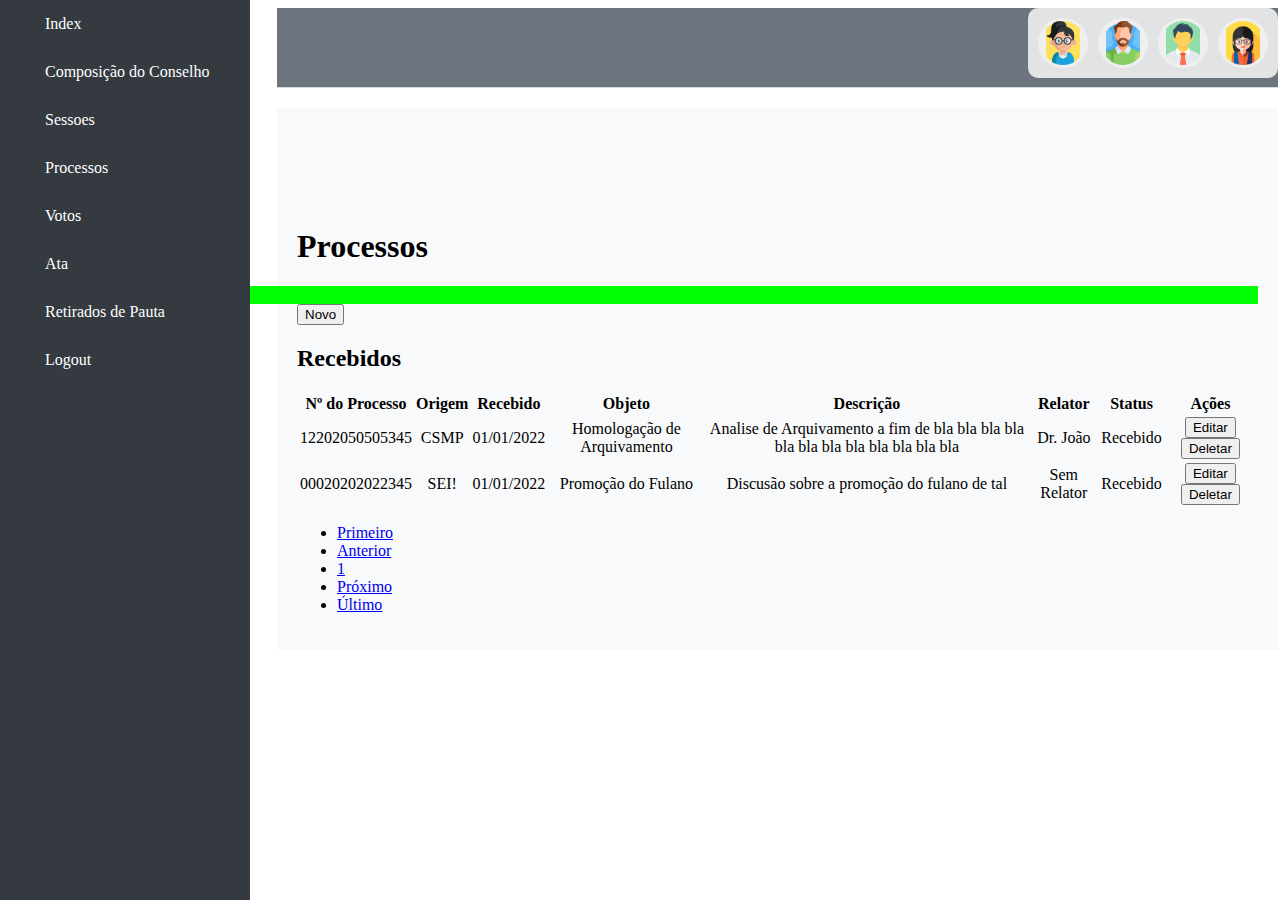
<file: paginas/processos-recebidos.html>
<!DOCTYPE html>
<html lang="en">

<head>
    <meta charset="UTF-8">
    <meta http-equiv="X-UA-Compatible" content="IE=edge">
    <meta name="viewport" content="width=device-width, initial-scale=1.0">
    <title>Processos</title>
    <!-- Link para Lineicons para ícones -->
    <link href="https://cdn.lineicons.com/4.0/lineicons.css" rel="stylesheet" />
    <!-- Link para Bootstrap CSS -->
    <link href="https://cdn.jsdelivr.net/npm/bootstrap@5.3.0-alpha3/dist/css/bootstrap.min.css" rel="stylesheet"
        integrity="sha384-KK94CHFLLe+nY2dmCWGMq91rCGa5gtU4mk92HdvYe+M/SXH301p5ILy+dN9+nJOZ" crossorigin="anonymous">
    <!-- Link para CSS personalizado -->
    <link rel="stylesheet" href="/css/style.css">
</head>

<body>
    <div class="wrapper">

        <div id="menu"></div>
     
        <div id="container" class="margins-container">
        
        
            <div id="cabecalho"></div>
         <!-- Placeholder para o menu dinâmico -->
        
            <main class="main p-3">
                    <div id="content">
                        <div class="main-content">
                            <div class="d-flex justify-content-between flex-wrap flex-md-nowrap align-items-center pt-3 pb-2 mb-3 border-bottom">
                                
                                <h1 class="h2">Processos</h1>
                                
                                <div class="voltar"> <a href="../index.html">Voltar</a></div>

                                <div class="btn-toolbar mb-2 mb-md-0">
                                    <button type="button" class="btn btn-sm btn-outline-secondary">
                                        Novo
                                    </button>
                                </div>
                            </div>
                        
                            <h2> Recebidos</h2>
                            <div class="table-responsive">
                                <table class="table table-bordered table-hover table-sm">
                                    <thead>
                                        <tr class="table-header">
                                            <th>Nº do Processo</th>
                                            <th>Origem</th>
                                            <th>Recebido</th>
                                            <th>Objeto</th>
                                            <th>Descrição</th>
                                            <th>Relator</th>
                                            <th>Status</th>
                                            <th>Ações</th>
                                        </tr>
                                    </thead>
                                    <tbody>
                                        <tr class="table-content">
                                            <td>12202050505345</td>
                                            <td>CSMP</td>
                                            <td>01/01/2022</td>
                                            <td>Homologação de Arquivamento</td>
                                            <td>Analise de Arquivamento a fim de bla bla bla bla bla bla bla bla bla bla bla bla</td>
                                            <td>Dr. João</td>
                                            <td>Recebido</td>
                                            <td>
                                                <button class="btn btn-sm btn-warning">Editar</button>
                                                <button class="btn btn-sm btn-danger">Deletar</button>
                                            </td>
                                        </tr>
                                        <tr class="table-content">
                                            <td>00020202022345</td>
                                            <td>SEI!</td>
                                            <td>01/01/2022</td>
                                            <td>Promoção do Fulano</td>
                                            <td>Discusão sobre a promoção do fulano de tal</td>
                                            <td>Sem Relator</td>
                                            <td>Recebido</td>
                                            <td>
                                                <button class="btn btn-sm btn-warning">Editar</button>
                                                <button class="btn btn-sm btn-danger">Deletar</button>
                                            </td>
                                        </tr>
                                    </tbody>
                                </table>
                            </div>
                            <nav aria-label="Page navigation example">
                                <ul class="pagination">
                                    <li class="page-item"><a class="page-link" href="#">Primeiro</a></li>
                                    <li class="page-item"><a class="page-link" href="#">Anterior</a></li>
                                    <li class="page-item"><a class="page-link" href="#">1</a></li>
                                    <li class="page-item"><a class="page-link" href="#">Próximo</a></li>
                                    <li class="page-item"><a class="page-link" href="#">Último</a></li>
                                </ul>
                            </nav>
                        </div>
                    </div>
                </div>
            </main>
        </div>
    </div>
    <!-- Link para o bundle JS do Bootstrap -->
    <script src="https://cdn.jsdelivr.net/npm/bootstrap@5.3.0-alpha3/dist/js/bootstrap.bundle.min.js"
        integrity="sha384-ENjdO4Dr2bkBIFxQpeoTz1HIcje39Wm4jDKdf19U8gI4ddQ3GYNS7NTKfAdVQSZe" crossorigin="anonymous"></script>
    <!-- Link para o script personalizado para carregar o menu -->
    <script src="/script/script.js"></script>
</body>

</html>
</file>
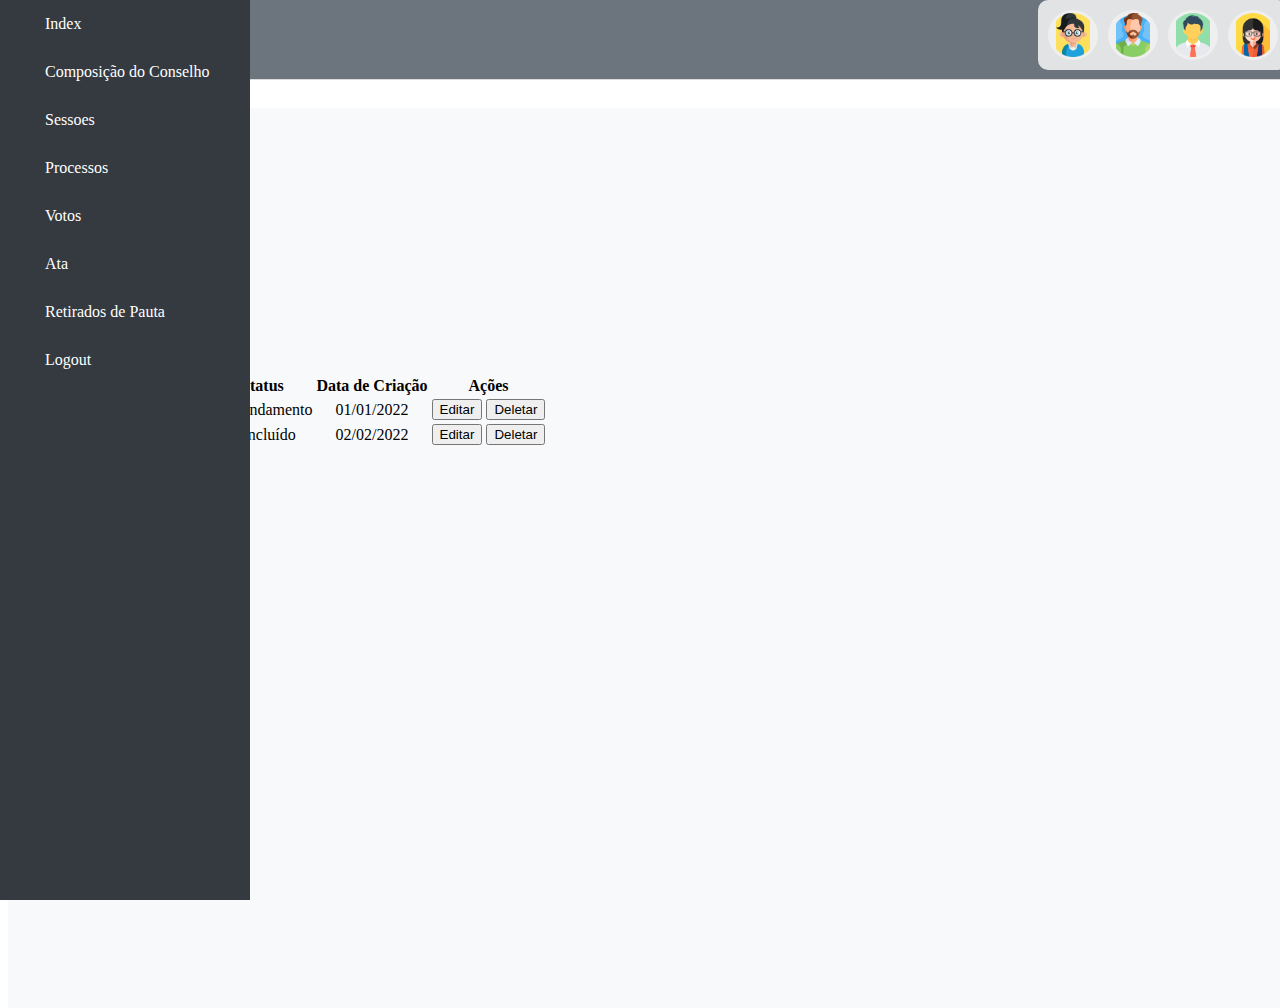
<file: paginas/processos.html>
<!DOCTYPE html>
<html lang="en">

<head>
    <meta charset="UTF-8">
    <meta http-equiv="X-UA-Compatible" content="IE=edge">
    <meta name="viewport" content="width=device-width, initial-scale=1.0">
    <title>Processos</title>
    <!-- Link para Lineicons para ícones -->
    <link href="https://cdn.lineicons.com/4.0/lineicons.css" rel="stylesheet" />
    <!-- Link para Bootstrap CSS -->
    <link href="https://cdn.jsdelivr.net/npm/bootstrap@5.3.0-alpha3/dist/css/bootstrap.min.css" rel="stylesheet"
        integrity="sha384-KK94CHFLLe+nY2dmCWGMq91rCGa5gtU4mk92HdvYe+M/SXH301p5ILy+dN9+nJOZ" crossorigin="anonymous">
    <!-- Link para CSS personalizado -->
    <link rel="stylesheet" href="/css/style.css">
</head>

<body>
    <div class="wrapper">
        <div id="cabecalho"></div>
        <!-- Placeholder para o menu dinâmico -->
        <div id="menu"></div>
        <main class="main p-3">
            <div id="content">
                <div class="main-content">
                    <div class="d-flex justify-content-between flex-wrap flex-md-nowrap align-items-center pt-3 pb-2 mb-3 border-bottom">
                        <h1 class="h2">Processos</h1>
                        <div class="btn-toolbar mb-2 mb-md-0">
                            <button type="button" class="btn btn-sm btn-outline-secondary">
                                Novo
                            </button>
                        </div>
                    </div>
                
                    <h2>Lista de Processos</h2>
                    <div class="table-responsive">
                        <table class="table table-bordered table-hover table-sm">
                            <thead>
                                <tr class="table-header">
                                    <th>ID do Processo</th>
                                    <th>Descrição</th>
                                    <th>Status</th>
                                    <th>Data de Criação</th>
                                    <th>Ações</th>
                                </tr>
                            </thead>
                            <tbody>
                                <tr class="table-content">
                                    <td>12345</td>
                                    <td>Processo A</td>
                                    <td>Em Andamento</td>
                                    <td>01/01/2022</td>
                                    <td>
                                        <button class="btn btn-sm btn-warning">Editar</button>
                                        <button class="btn btn-sm btn-danger">Deletar</button>
                                    </td>
                                </tr>
                                <tr class="table-content">
                                    <td>67890</td>
                                    <td>Processo B</td>
                                    <td>Concluído</td>
                                    <td>02/02/2022</td>
                                    <td>
                                        <button class="btn btn-sm btn-warning">Editar</button>
                                        <button class="btn btn-sm btn-danger">Deletar</button>
                                    </td>
                                </tr>
                            </tbody>
                        </table>
                    </div>
                    <nav aria-label="Page navigation example">
                        <ul class="pagination">
                            <li class="page-item"><a class="page-link" href="#">Primeiro</a></li>
                            <li class="page-item"><a class="page-link" href="#">Anterior</a></li>
                            <li class="page-item"><a class="page-link" href="#">1</a></li>
                            <li class="page-item"><a class="page-link" href="#">Próximo</a></li>
                            <li class="page-item"><a class="page-link" href="#">Último</a></li>
                        </ul>
                    </nav>
                </div>
            </div>
        </main>
    </div>
    <!-- Link para o bundle JS do Bootstrap -->
    <script src="https://cdn.jsdelivr.net/npm/bootstrap@5.3.0-alpha3/dist/js/bootstrap.bundle.min.js"
        integrity="sha384-ENjdO4Dr2bkBIFxQpeoTz1HIcje39Wm4jDKdf19U8gI4ddQ3GYNS7NTKfAdVQSZe" crossorigin="anonymous"></script>
    <!-- Link para o script personalizado para carregar o menu -->
    <script src="/script/script.js"></script>
</body>

</html>
</file>
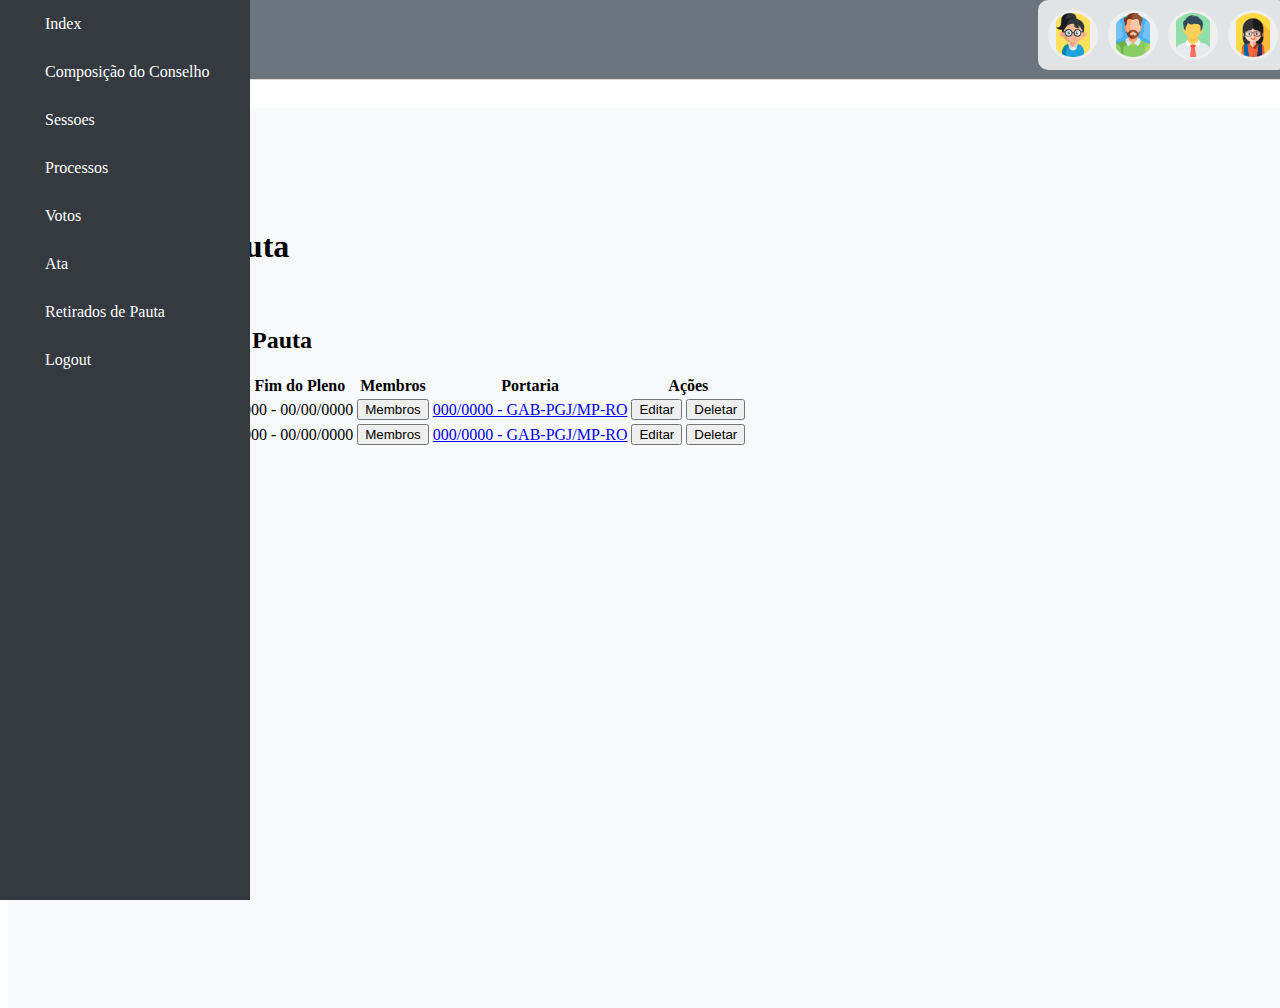
<file: paginas/retirados.html>
<!DOCTYPE html>
<html lang="en">
<head>
    <meta charset="UTF-8">
    <meta http-equiv="X-UA-Compatible" content="IE=edge">
    <meta name="viewport" content="width=device-width, initial-scale=1.0">
    <title>Composição dos membros</title>
    <!-- Link para Lineicons para ícones -->
    <link href="https://cdn.lineicons.com/4.0/lineicons.css" rel="stylesheet" />
    <!-- Link para Bootstrap CSS -->
    <link href="https://cdn.jsdelivr.net/npm/bootstrap@5.3.0-alpha3/dist/css/bootstrap.min.css" rel="stylesheet"
        integrity="sha384-KK94CHFLLe+nY2dmCWGMq91rCGa5gtU4mk92HdvYe+M/SXH301p5ILy+dN9+nJOZ" crossorigin="anonymous">
    <!-- Link para CSS personalizado -->
    <link rel="stylesheet" href="/css/style.css">
</head>
<body>
    <div class="wrapper">
        <div id="cabecalho"></div>
        <!-- Placeholder para o menu dinâmico -->
        <div id="menu"></div>
        <main class="main p-3">
            <div id="content">
                <div class="main-content">
                    <div class="d-flex justify-content-between flex-wrap flex-md-nowrap align-items-center pt-3 pb-2 mb-3 border-bottom">
                        <h1 class="h2">Retirados de Pauta</h1>
                        <div class="btn-toolbar mb-2 mb-md-0">
                            <button type="button" class="btn btn-sm btn-outline-secondary">
                                Novo
                            </button>
                        </div>
                    </div>
                
                    <h2>Lista de Retirados de Pauta</h2>
                    <div class="table-responsive">
                        <table class="table table-bordered table-hover table-sm">
                            <thead>
                                <tr class="table-header">
                                    <th>Exercício</th>
                                    <th>Início - Fim do Pleno</th>
                                    <th>Membros</th>
                                    <th>Portaria</th>
                                    <th>Ações</th>
                                </tr>
                            </thead>
                            <tbody>
                                <tr class="table-content">
                                    <td>00/00/0000 - 00/00/0000</td>
                                    <td>00/00/0000 - 00/00/0000</td>
                                    
                                    <td>
                                        <button class="btn btn-primary btn-sm">Membros</button>
                                    </td>
                                    
                                    <td>
                                        <a href="#" class="btn btn-link">000/0000 - GAB-PGJ/MP-RO</a>
                                    </td>

                                    <td>
                                        <button class="btn btn-sm btn-warning">Editar</button>
                                        <button class="btn btn-sm btn-danger">Deletar</button>
                                    </td>

                                </tr>
                                <tr class="table-content">
                                    <td>00/00/0000 - 00/00/0000</td>
                                    <td>00/00/0000 - 00/00/0000</td>
                                    <td>
                                        <button class="btn btn-primary btn-sm">Membros</button>
                                    </td>
                                    <td>
                                        <a href="#" class="btn btn-link">000/0000 - GAB-PGJ/MP-RO</a>
                                    </td>
                                    
                                    <td>
                                        <button class="btn btn-sm btn-warning">Editar</button>
                                        <button class="btn btn-sm btn-danger">Deletar</button>
                                    </td>
                                </tr>
                            </tbody>
                        </table>
                    </div>
                    <nav aria-label="Page navigation example">
                        <ul class="pagination">
                            <li class="page-item"><a class="page-link" href="#">Primeiro</a></li>
                            <li class="page-item"><a class="page-link" href="#">Anterior</a></li>
                            <li class="page-item"><a class="page-link" href="#">1</a></li>
                            <li class="page-item"><a class="page-link" href="#">Próximo</a></li>
                            <li class="page-item"><a class="page-link" href="#">Último</a></li>
                        </ul>
                    </nav>
                </div>
            </div>
        </main>
    </div>
    <!-- Link para o bundle JS do Bootstrap -->
    <script src="https://cdn.jsdelivr.net/npm/bootstrap@5.3.0-alpha3/dist/js/bootstrap.bundle.min.js"
        integrity="sha384-ENjdO4Dr2bkBIFxQpeoTz1HIcje39Wm4jDKdf19U8gI4ddQ3GYNS7NTKfAdVQSZe" crossorigin="anonymous"></script>
    <!-- Link para o script personalizado para carregar o menu -->
    <script src="/script/script.js"></script>
</body>
</html>
</file>
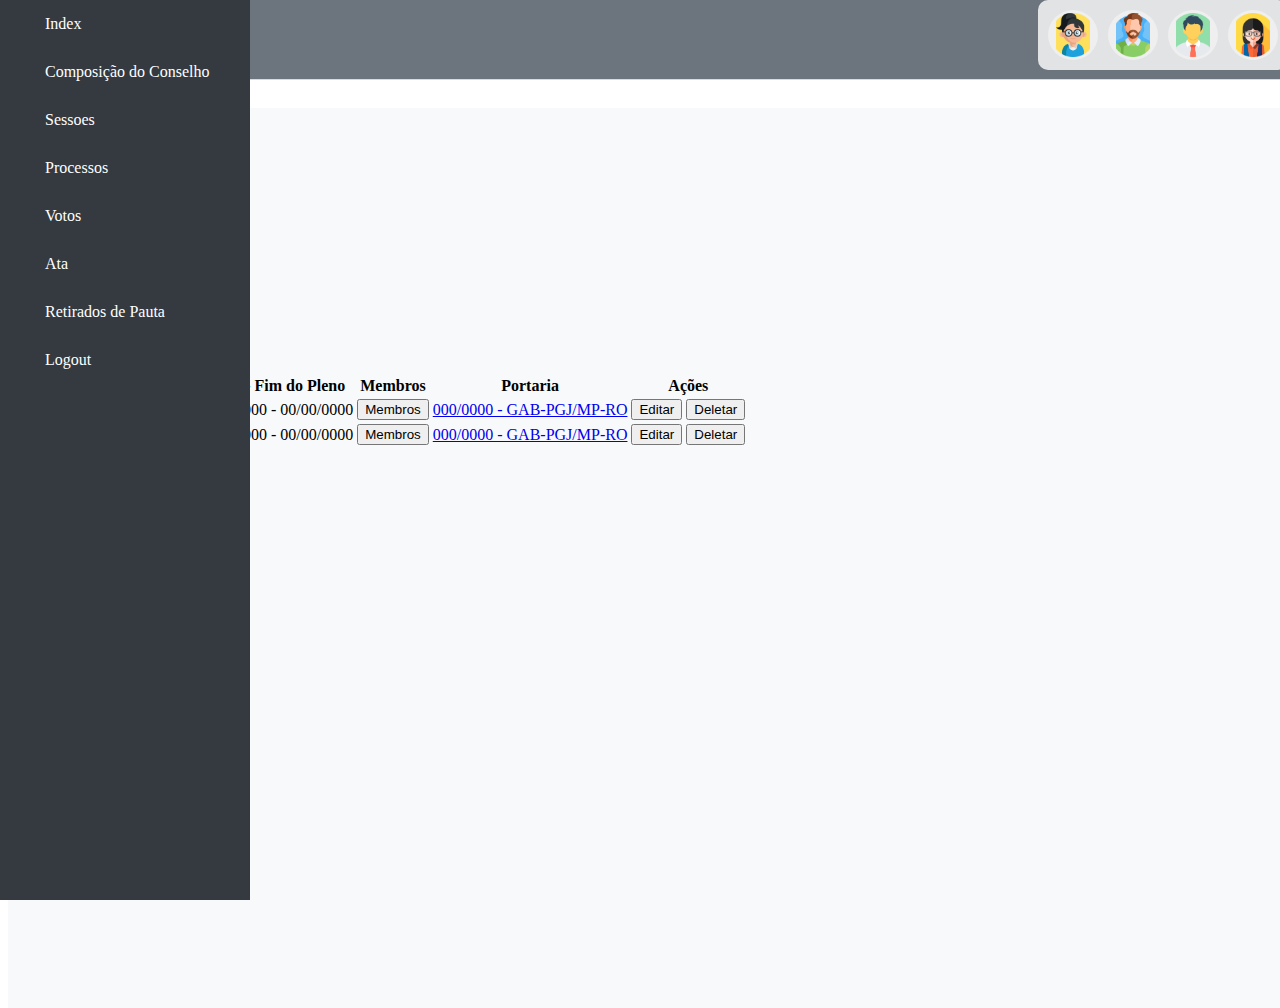
<file: paginas/sessoes.html>
<!DOCTYPE html>
<html lang="en">
<head>
    <meta charset="UTF-8">
    <meta http-equiv="X-UA-Compatible" content="IE=edge">
    <meta name="viewport" content="width=device-width, initial-scale=1.0">
    <title>Sessões</title>
    <!-- Link para Lineicons para ícones -->
    <link href="https://cdn.lineicons.com/4.0/lineicons.css" rel="stylesheet" />
    <!-- Link para Bootstrap CSS -->
    <link href="https://cdn.jsdelivr.net/npm/bootstrap@5.3.0-alpha3/dist/css/bootstrap.min.css" rel="stylesheet"
        integrity="sha384-KK94CHFLLe+nY2dmCWGMq91rCGa5gtU4mk92HdvYe+M/SXH301p5ILy+dN9+nJOZ" crossorigin="anonymous">
    <!-- Link para CSS personalizado -->
    <link rel="stylesheet" href="/css/style.css">
</head>
<body>
    <div class="wrapper">
        <div id="cabecalho"></div>
        <!-- Placeholder para o menu dinâmico -->
        <div id="menu"></div>
        <main class="main p-3">
            <div id="content">
                <div class="main-content">
                    <div class="d-flex justify-content-between flex-wrap flex-md-nowrap align-items-center pt-3 pb-2 mb-3 border-bottom">
                        <h1 class="h2">Sessões</h1>
                        <div class="btn-toolbar mb-2 mb-md-0">
                            <button type="button" class="btn btn-sm btn-outline-secondary">
                                Novo
                            </button>
                        </div>
                    </div>
                
                    <h2>Lista de Cadastro</h2>
                    <div class="table-responsive">
                        <table class="table table-bordered table-hover table-sm">
                            <thead>
                                <tr class="table-header">
                                    <th>Exercício</th>
                                    <th>Início - Fim do Pleno</th>
                                    <th>Membros</th>
                                    <th>Portaria</th>
                                    <th>Ações</th>
                                </tr>
                            </thead>
                            <tbody>
                                <tr class="table-content">
                                    <td>00/00/0000 - 00/00/0000</td>
                                    <td>00/00/0000 - 00/00/0000</td>

                                    <td>
                                        <button class="btn btn-primary btn-sm">Membros</button>
                                    </td>
                                    <td>
                                        <a href="#" class="btn btn-link">000/0000 - GAB-PGJ/MP-RO</a>
                                    </td>
                                    <td>
                                        <button class="btn btn-sm btn-warning">Editar</button>
                                        <button class="btn btn-sm btn-danger">Deletar</button>
                                    </td>
                                </tr>
                                <tr class="table-content">
                                    <td>00/00/0000 - 00/00/0000</td>
                                    <td>00/00/0000 - 00/00/0000</td>
                                    <td><button class="btn btn-primary btn-sm">Membros</button></td>
                                    <td><a href="#" class="btn btn-link">000/0000 - GAB-PGJ/MP-RO</a></td>
                                    <td>
                                        <button class="btn btn-sm btn-warning">Editar</button>
                                        <button class="btn btn-sm btn-danger">Deletar</button>
                                    </td>
                                </tr>
                            </tbody>
                        </table>
                    </div>
                    <nav aria-label="Page navigation example">
                        <ul class="pagination">
                            <li class="page-item"><a class="page-link" href="#">Primeiro</a></li>
                            <li class="page-item"><a class="page-link" href="#">Anterior</a></li>
                            <li class="page-item"><a class="page-link" href="#">1</a></li>
                            <li class="page-item"><a class="page-link" href="#">Próximo</a></li>
                            <li class="page-item"><a class="page-link" href="#">Último</a></li>
                        </ul>
                    </nav>
                </div>
            </div>
        </main>
    </div>
    <!-- Link para o bundle JS do Bootstrap -->
    <script src="https://cdn.jsdelivr.net/npm/bootstrap@5.3.0-alpha3/dist/js/bootstrap.bundle.min.js"
        integrity="sha384-ENjdO4Dr2bkBIFxQpeoTz1HIcje39Wm4jDKdf19U8gI4ddQ3GYNS7NTKfAdVQSZe" crossorigin="anonymous"></script>
        
    <!-- Link para o script personalizado para carregar o menu -->
    
    <script src="/script/script.js"></script>
</body>
</html>
</file>
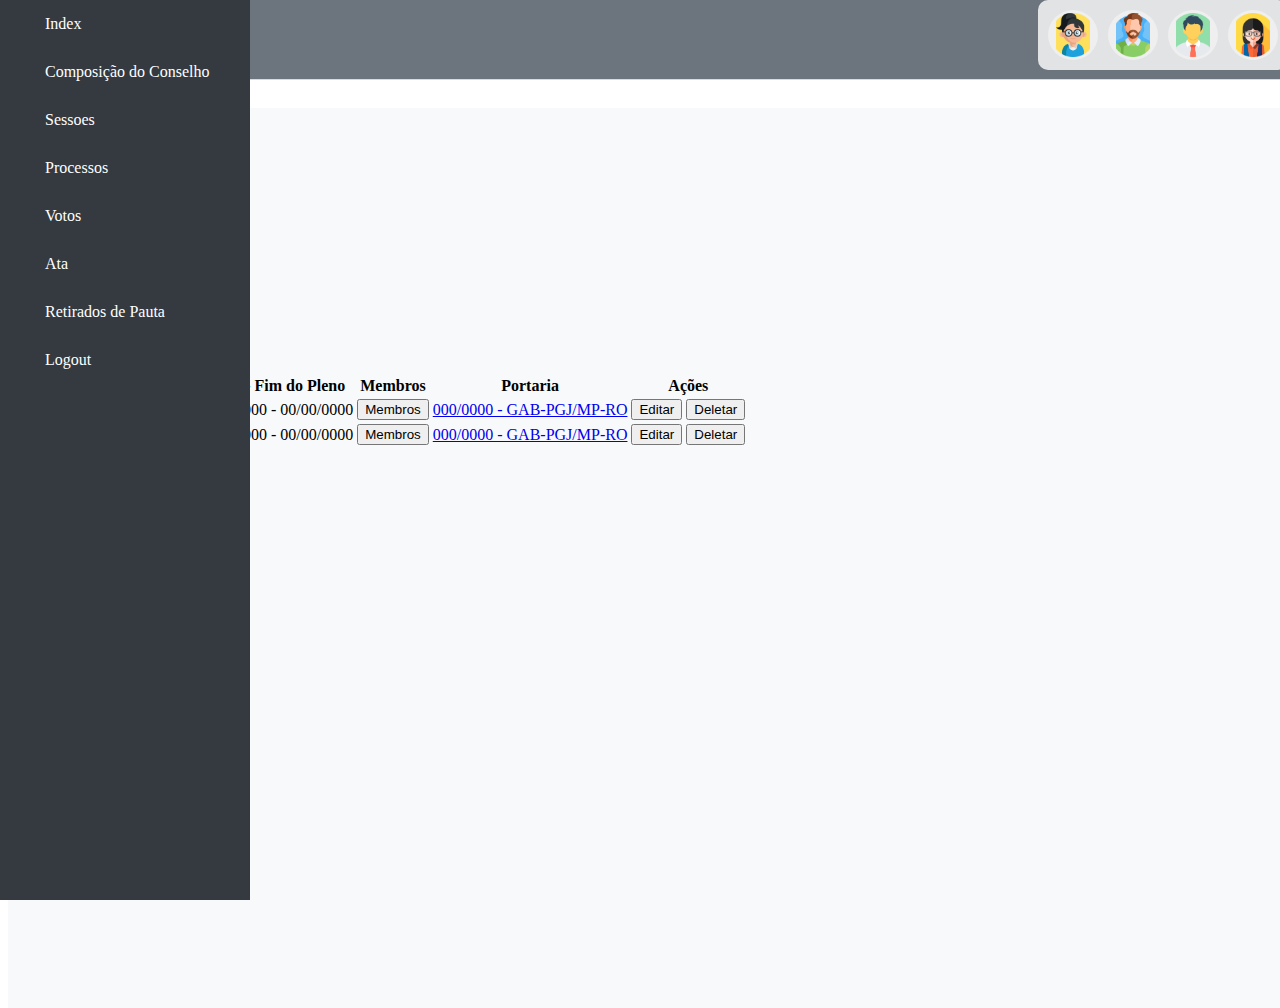
<file: paginas/votos.html>
<!DOCTYPE html>
<html lang="en">
<head>
    <meta charset="UTF-8">
    <meta http-equiv="X-UA-Compatible" content="IE=edge">
    <meta name="viewport" content="width=device-width, initial-scale=1.0">
    <title>Votos</title>
    <!-- Link para Lineicons para ícones -->
    <link href="https://cdn.lineicons.com/4.0/lineicons.css" rel="stylesheet" />
    <!-- Link para Bootstrap CSS -->
    <link href="https://cdn.jsdelivr.net/npm/bootstrap@5.3.0-alpha3/dist/css/bootstrap.min.css" rel="stylesheet"
        integrity="sha384-KK94CHFLLe+nY2dmCWGMq91rCGa5gtU4mk92HdvYe+M/SXH301p5ILy+dN9+nJOZ" crossorigin="anonymous">
    <!-- Link para CSS personalizado -->
    <link rel="stylesheet" href="/css/style.css">
</head>
<body>
    <div class="wrapper">
        <!-- Placeholder para o menu dinâmico -->
        
        <div id="cabecalho"></div>

        <div id="menu"></div>
        <main class="main p-3">
            <div id="content">
                <div class="main-content">
                    <div class="d-flex justify-content-between flex-wrap flex-md-nowrap align-items-center pt-3 pb-2 mb-3 border-bottom">
                        <h1 class="h2">Votos</h1>
                        <div class="btn-toolbar mb-2 mb-md-0">
                            <button type="button" class="btn btn-sm btn-outline-secondary">
                                Novo
                            </button>
                        </div>
                    </div>
                
                    <h2>Lista de Votos</h2>
                    <div class="table-responsive">
                        <table class="table table-bordered table-hover table-sm">
                            <thead>
                                <tr class="table-header">
                                    <th>Exercício</th>
                                    <th>Início - Fim do Pleno</th>
                                    <th>Membros</th>
                                    <th>Portaria</th>
                                    <th>Ações</th>
                                </tr>
                            </thead>
                            <tbody>
                                <tr class="table-content">
                                    <td>00/00/0000 - 00/00/0000</td>
                                    <td>00/00/0000 - 00/00/0000</td>
                                    <td><button class="btn btn-primary btn-sm">Membros</button></td>
                                    <td><a href="#" class="btn btn-link">000/0000 - GAB-PGJ/MP-RO</a></td>
                                    <td>
                                        <button class="btn btn-sm btn-warning">Editar</button>
                                        <button class="btn btn-sm btn-danger">Deletar</button>
                                    </td>
                                </tr>
                                <tr class="table-content">
                                    <td>00/00/0000 - 00/00/0000</td>
                                    <td>00/00/0000 - 00/00/0000</td>

                                    <td>
                                        <button class="btn btn-primary btn-sm">Membros</button>
                                    </td>
                                    <td>
                                        <a href="#" class="btn btn-link">000/0000 - GAB-PGJ/MP-RO</a>
                                    </td>
                                    <td>
                                        <button class="btn btn-sm btn-warning">Editar</button>
                                        <button class="btn btn-sm btn-danger">Deletar</button>
                                    </td>
                                </tr>
                            </tbody>
                        </table>
                    </div>
                    <nav aria-label="Page navigation example">
                        <ul class="pagination">
                            <li class="page-item"><a class="page-link" href="#">Primeiro</a></li>
                            <li class="page-item"><a class="page-link" href="#">Anterior</a></li>
                            <li class="page-item"><a class="page-link" href="#">1</a></li>
                            <li class="page-item"><a class="page-link" href="#">Próximo</a></li>
                            <li class="page-item"><a class="page-link" href="#">Último</a></li>
                        </ul>
                    </nav>
                </div>
            </div>
        </main>
    </div>
    <!-- Link para o bundle JS do Bootstrap -->
    <script src="https://cdn.jsdelivr.net/npm/bootstrap@5.3.0-alpha3/dist/js/bootstrap.bundle.min.js"
        integrity="sha384-ENjdO4Dr2bkBIFxQpeoTz1HIcje39Wm4jDKdf19U8gI4ddQ3GYNS7NTKfAdVQSZe" crossorigin="anonymous"></script>
    <!-- Link para o script personalizado para carregar o menu -->
    <script src="/script/script.js"></script>
</body>
</html>
</file>
<file: css/style.css>
/* Estilo básico para o wrapper */

* {
    box-sizing: border-box;
}
body{
    width: 100%;
    height: 100%;
}

.wrapper {
    display: flex;
    min-height: 100vh;
    width: 100%;
}

/* Configuração do menu lateral */
#sidebar {
    width: 250px;
    background-color: #343a40;
    transition: width 0.3s ease;
    min-height: 100vh;
    position: fixed;
    left: 0;
    top: 0;
    overflow-y: auto;
    z-index: 1000;
}

/* Estilo quando o menu está recolhido */
#sidebar.active {
    width: 60px; /* Apenas o suficiente para mostrar os ícones */
}

#sidebar.active ~ #container{
    
}

/* Estilo para o conteúdo principal */
.main {
    position: relative;
    width: 100%;
    top: 100px;
    flex-grow: 1;

    transition: margin 0.3s ease;
    padding: 20px;
    background-color: #f8f9fa;
}


.recolher {
   margin-left: 80px !important;
}

/* Estilo para os links no menu */
.sidebar-nav {
    padding: 0;
    margin: 0;
    list-style: none;
}

.sidebar-nav .sidebar-item {
    width: 100%;
}

.sidebar-nav .sidebar-link {
    display: flex;
    align-items: center;
    color: #fff;
    padding: 15px;
    text-decoration: none;
    transition: background-color 0.3s, padding 0.3s;
}

.sidebar-nav .sidebar-link i {
    min-width: 30px;
    text-align: center;
}

.sidebar-nav .sidebar-link span {
    flex-grow: 1;
    transition: opacity 0.3s, visibility 0.3s;
}

#sidebar.active .sidebar-link span {
    opacity: 0;
    visibility: hidden;
    pointer-events: none;
}

/* Estilo para a logo do sidebar */
.sidebar-logo {
    font-size: 1.2rem;
    padding: 15px;
    color: #fff;
    text-align: center;
    text-decoration: none;
    width: 100%;
    
}

.sidebar-logo > a > img{
    height: 50px;
    width: 100%;
}


/* Botão de alternância do menu */
.toggle-btn {
    color: #fff;
    border: none;
    background-color: transparent;
    font-size: 1.5rem;
    cursor: pointer;
    padding: 10px;
    margin: 10px;
}

/* Estilo do link de logout */
.sidebar-footer {
    margin-top: auto;
}

.sidebar-footer .sidebar-link {
    display: flex;
    align-items: center;
    color: #fff;
    padding: 15px;
    text-decoration: none;
    transition: background-color 0.3s;
}

.sidebar-footer .sidebar-link i {
    min-width: 30px;
    text-align: center;
}

/* Estilo dos badges nos cards */
.badge {
    background-color: #28a745;
    color: #fff;
}

/* Container dos avatares, posicionado absolutamente no canto superior direito */
.avatar-container {
    position: absolute;
    right: 0;
    display: flex; /* Usa flexbox para alinhar horizontalmente os avatares */
    gap: 10px; /* Espaçamento entre cada avatar */
    padding: 10px; /* Espaço interno ao redor do conteúdo */
    background-color: rgba(255, 255, 255, 0.8); /* Fundo branco semitransparente para destacar do fundo */
    border-radius: 10px; /* Bordas arredondadas do contêiner */

}

/* Estilo de cada avatar individual */
.avatar {
    width: 50px; /* Largura fixa do avatar */
    height: 50px; /* Altura fixa do avatar */
    border-radius: 50%; /* Torna o avatar circular */
    display: flex; /* Flexbox para centralizar a imagem */
    justify-content: center; /* Centraliza horizontalmente a imagem dentro do avatar */
    align-items: center; /* Centraliza verticalmente a imagem dentro do avatar */
    cursor: pointer; /* Muda o cursor para indicar clicabilidade */
    border: 2px solid transparent; /* Borda inicial transparente para transição suave em hover */
    transition: transform 0.2s ease, border-color 0.2s ease, box-shadow 0.2s ease; /* Transições suaves para hover */
    overflow: hidden; /* Evita que a imagem saia do círculo */
}

/* Estilo da imagem dentro do avatar */
.avatar img {
    height: 100%; /* Define a altura para preencher o avatar */
    width: auto; /* A largura é automática para manter as proporções */
    min-width: 100%; /* A largura mínima é 100% para garantir cobertura total */
    object-fit: cover; /* Ajusta a imagem para cobrir o espaço disponível, mantendo as proporções */
}

/* Efeito de hover para avatares */
.avatar:hover {
    transform: scale(1.1); /* Aumenta o tamanho do avatar em 10% */
    border-color: #00ff00; /* Muda a cor da borda para verde florescente */
    box-shadow: 0 0 10px rgba(0, 255, 0, 0.5); /* Adiciona sombra verde ao redor do avatar */
}


/* Alinhar o cabeçalho das Tables */
.table-header > th {
    text-align: center;
    align-content: center;
}

/* Alinhar o conteúdo das Tables */
.table-content > td {
    text-align: center;
    align-content: center;
    
}

#listMembros {
    height: 200px;
    width: 200px;
    background-color: #28a745;
}

#top-header {
    background-color: black;
    width: 100vw;
}
.modal-body div {
    background-color: #f1f1f1;
    border: 1px solid #ddd;
    padding: 10px;
    margin-top: 20px;
    overflow-y: auto;
    height: 150px; /* Fixa a altura e permite rolagem */
}
.voltar{
    background-color: #00ff00;
    display: block;
    margin-left: -1000px;
    
}

.bem-vindo{
    margin-bottom: 30px;
}

.card-body-mod{
  
}

.col-md-4-mod{
    border: no;
}

.cabecalho{
    background-color: #6C757D;
    border-bottom: 1px solid rgb(221, 218, 218);
    width: 100%;
    position: absolute;
    top: 0;
    height: 80px; 
}

#content{
    margin-top: 100px;
}

#botao{
   position: absolute;
   left: 0;
}

.margins-container{
    margin-left: 269px;
    margin-right: 10px;
}

#container{
    position: relative;
 
    width: 100%;
    
}
</file>
